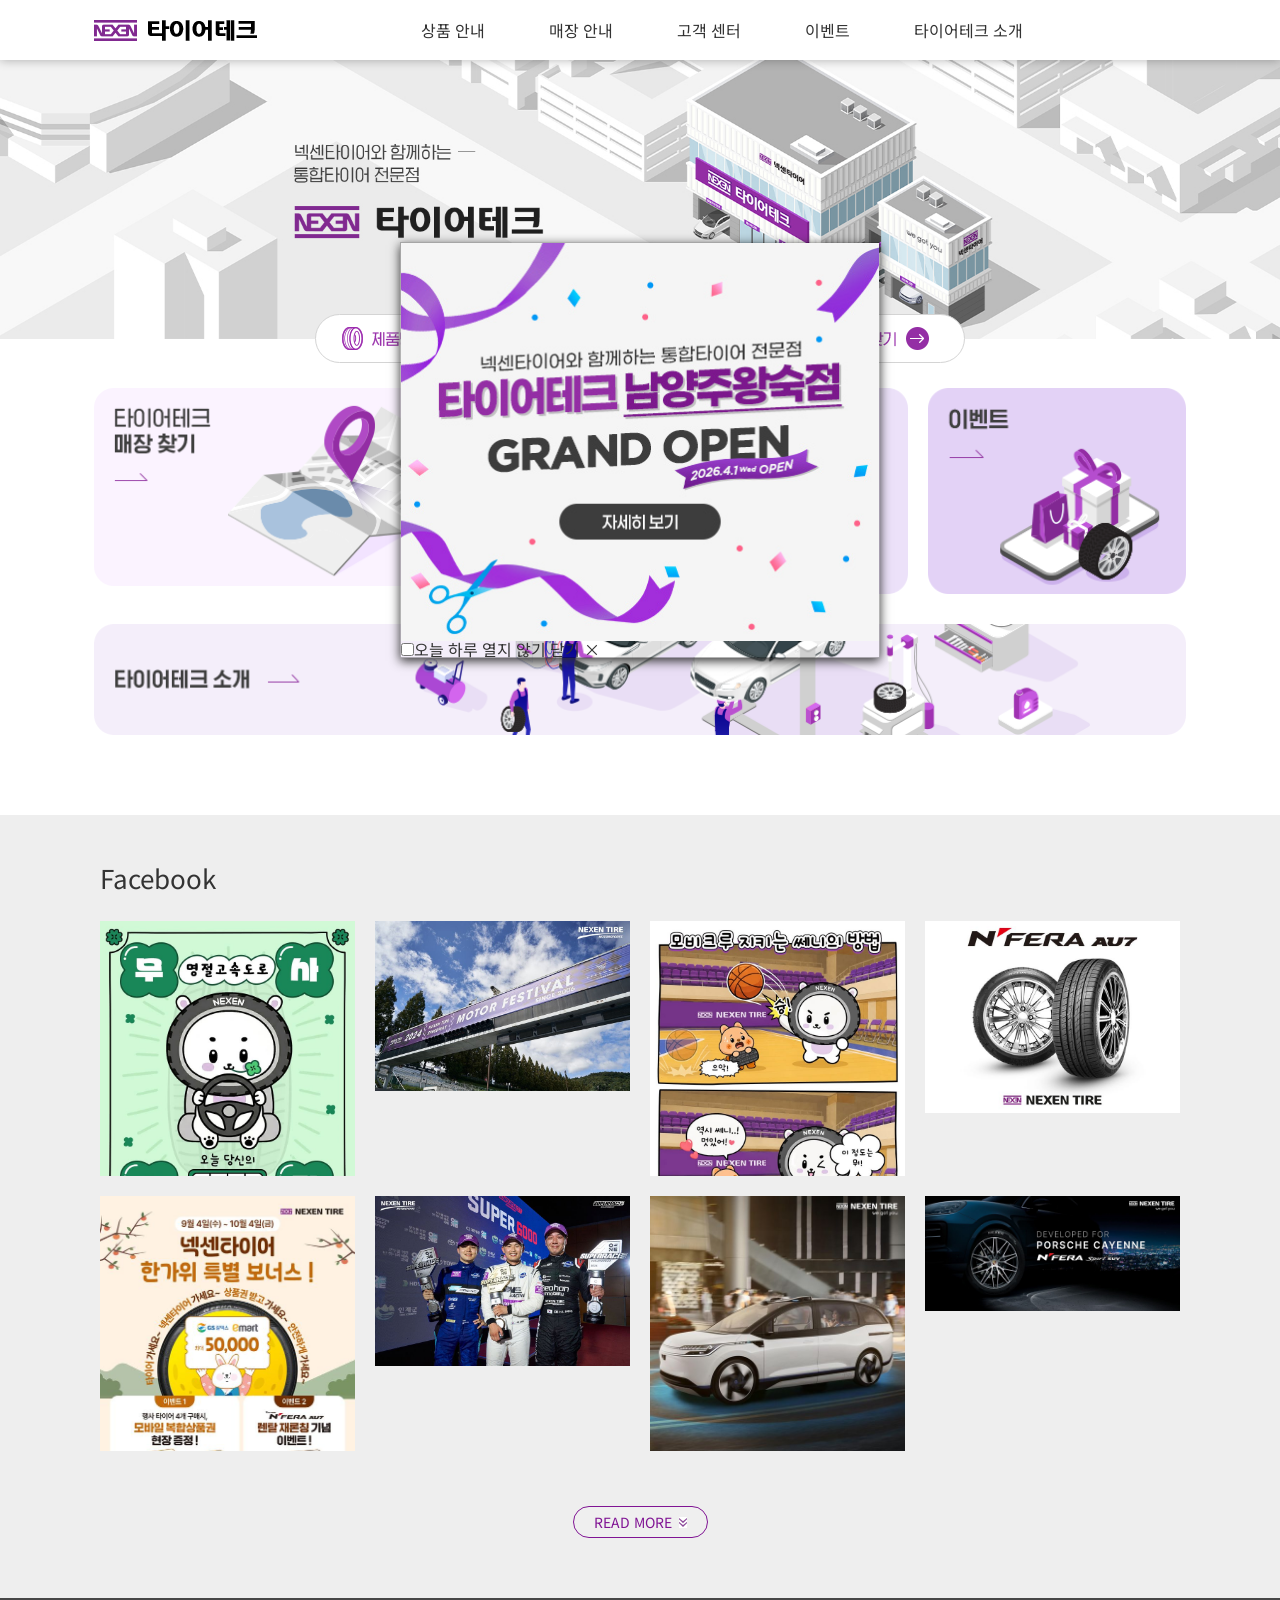
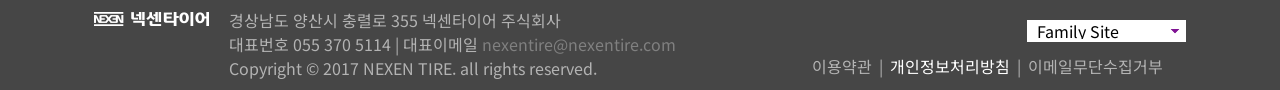
<file: index.html>
<!DOCTYPE html>
<html lang="ko">
<head>
  <meta charset="UTF-8">
  <meta name="viewport" content="width=device-width, initial-scale=1.0">
  <title>Tire-tech</title>
  <link rel="shortcut icon" href="img/favicon.ico" type="image/x-icon">
  <!-- shortcut, type="image/x-icon" 생략가능 -->
  <link rel="stylesheet" href="css/style.css">
  <script src="script/js.js" defer></script>
  <script src="script/idx.js" defer></script>
</head>
<body>
  <div id="header_container">
    <header>
      <h1><a href="index.html">타이어테크</a></h1>
      <button class="trigger">
        <span class="bar"></span>
        <span class="bar"></span>
        <span class="bar"></span>
      </button>
      <nav class="gnb">
        <ul class="navList">
          <li>
            <a href="#" class="mainBtn">
              <span>상품 안내</span>
              <div class="icon"></div>
            </a>
            <ul class="sub">
              <li><a href="product1.html">내 차에 맞는 <br>타이어 찾기</a></li>
              <li><a href="product2.html">승용차용</a></li>
              <li><a href="product3.html">SUV용</a></li>
              <li><a href="product4.html">전기차용</a></li>
              <li><a href="product5.html">VAN & 소형트럭용</a></li>
              <li><a href="product6.html">겨울용</a></li>
              <li><a href="product7.html">보증제 안내</a></li>
            </ul>
          </li>
          <li>
            <a href="#" class="mainBtn">
              <span>매장 안내</span>
              <div class="icon"></div>
            </a>
            <ul class="sub">
              <li><a href="shop.html">매장 찾기</a></li>
              <li><a href="shop.html">신규 매장 안내</a></li>
              <li><a href="shop.htmcenter.html">우수 매장 안내</a></li>
            </ul>
          </li>
          <li>
            <a href="#" class="mainBtn">
              <span>고객 센터</span>
              <div class="icon"></div>
            </a>
            <ul class="sub">
              <li><a href="center.html">공지</a></li>
              <li><a href="center.html">고객 문의</a></li>
              <li><a href="center.html">타이어 상식</a></li>
              <li><a href="center.html">타이어 <br>자가 진단</a></li>
            </ul>
          </li>
          <li>
            <a href="#" class="mainBtn">
              <span>이벤트</span>
              <div class="icon"></div>
            </a>
            <ul class="sub">
              <li><a href="event.html">이벤트</a></li>
            </ul>
          </li>
          <li>
            <a href="#" class="mainBtn">
              <span>타이어테크 소개</span>
              <div class="icon"></div>
            </a>
            <ul class="sub">
              <li><a href="about.html">이벤트</a></li>
              <li><a href="about.html">가맹점 <br>개설 안내</a></li>
              <li><a href="about.html">광고/홍보</a></li>
            </ul>
          </li>
        </ul>
      </nav>
    </header>
    <div class="sub_shadow"></div>
  </div>

  <div id="visual">
    <img src="img/keyvisual2.jpg" alt="desktop용 이미지" class="desktop">
    <img src="img/m_keyvisual.jpg" alt="mobile용 이미지" class="mobile">
  </div>

  <main id="main_container">
    <section class="search_wrap">
      <article class="search">
        <ul>
          <li>
            <a href="#">
              <img src="img/find_01.png" alt="d제품명으로찾기" class="desktop">
              <img src="img/m_find_01.png" alt="m제품명으로찾기" class="mobile">
            </a>
          </li>
          <li>
            <a href="#">
              <img src="img/find_02.png" alt="d차종으로찾기" class="desktop">
              <img src="img/m_find_02.png" alt="m차종으로찾기" class="mobile">
            </a>
          </li>
          <li>
            <a href="#">
              <img src="img/find_03.png" alt="d사이즈로찾기" class="desktop">
              <img src="img/m_find_03.png" alt="m사이즈로찾기" class="mobile">
            </a>
          </li>
        </ul>
      </article>
    </section>
    <section class="service_wrap">
      <div class="service">
        <article class="service_item1">
          <a href="#">
            <img src="img/block3_01.png" alt="d매장찾기" class="desktop">
            <img src="img/m_block3_01.png" alt="m매장찾기" class="mobile">
          </a>
        </article>
        <article class="service_item2">
          <a href="#">
            <img src="img/block3_02.png" alt="d고객문의" class="desktop">
            <img src="img/m_block3_02.png" alt="m고객문의" class="mobile">
          </a>
        </article>        
        <article class="service_item3">
          <a href="#">
            <img src="img/block3_03.png" alt="d이벤트" class="desktop">
            <img src="img/m_block3_03.png" alt="m이벤트" class="mobile">
          </a>
        </article>
        <article class="service_item4">
          <a href="#">
            <img src="img/block3_04.png" alt="d소개" class="desktop">
            <img src="img/m_block3_04.png" alt="m소개" class="mobile">
          </a>
        </article>
      </div>
    </section>
  </main>

  <div id="sns_container">
    <div class="sns">
      <h3>Facebook</h3>
      <ul class="item_wrap">
        <li class="item">
          <a href="http://www.naver.com">
            <figure><img src="img/sns/sns01.jpg" alt=""></figure>
          </a>
        </li>
        <li class="item">
          <a href="#">
            <figure><img src="img/sns/sns02.jpg" alt=""></figure>
          </a>
        </li>
        <li class="item">
          <a href="#">
            <figure><img src="img/sns/sns03.jpg" alt=""></figure>
          </a>
        </li>
        <li class="item">
          <a href="#">
            <figure><img src="img/sns/sns04.jpg" alt=""></figure>
          </a>
        </li>
        <li class="item">
          <a href="#">
            <figure><img src="img/sns/sns05.jpg" alt=""></figure>
          </a>
        </li>
        <li class="item">
          <a href="#">
            <figure><img src="img/sns/sns06.jpg" alt=""></figure>
          </a>
        </li>
        <li class="item">
          <a href="#">
            <figure><img src="img/sns/sns07.jpg" alt=""></figure>
          </a>
        </li>
        <li class="item">
          <a href="#">
            <figure><img src="img/sns/sns08.jpg" alt=""></figure>
          </a>
        </li>
      </ul>
      <div class="more">
        <button class="moreBtn">
          <span>READ MORE</span>
        </button>
      </div>
      <ul class="item_wrap itemWrap2">
        <li class="item">
          <a href="#">
            <figure><img src="img/sns/sns09.jpg" alt=""></figure>
          </a>
        </li>
        <li class="item">
          <a href="#">
            <figure><img src="img/sns/sns10.jpg" alt=""></figure>
          </a>
        </li>
        <li class="item">
          <a href="#">
            <figure><img src="img/sns/sns11.jpg" alt=""></figure>
          </a>
        </li>
        <li class="item">
          <a href="#">
            <figure><img src="img/sns/sns12.jpg" alt=""></figure>
          </a>
        </li>
        <li class="item">
          <a href="#">
            <figure><img src="img/sns/sns13.jpg" alt=""></figure>
          </a>
        </li>
        <li class="item">
          <a href="#">
            <figure><img src="img/sns/sns14.jpg" alt=""></figure>
          </a>
        </li>
        <li class="item">
          <a href="#">
            <figure><img src="img/sns/sns15.jpg" alt=""></figure>
          </a>
        </li>
        <li class="item">
          <a href="#">
            <figure><img src="img/sns/sns16.jpg" alt=""></figure>
          </a>
        </li>
      </ul>
    </div>
  </div>

  <div id="footer_container">
    <footer>
      <div class="logo">
        <img src="img/footer_logo.png" alt="타이어테크-푸터">
      </div>
      <div class="info">
        경상남도 양산시 충렬로 355 넥센타이어 주식회사<br>
        대표번호 055 370 5114 | 대표이메일 <a href="mailto:nexentire@nexentire.com">nexentire@nexentire.com</a><br>
        Copyright &copy; 2017 NEXEN TIRE. all rights reserved.<br>
      </div>
      
      <div class="familSite_wrap">
        <select id="fam" onchange=" if(this.value != '')window.open( this.value ); ">
					<option value="">Family Site</option>
					<option value="http://www.nexentire.com/">넥센타이어</option>
					<option value="http://www.tirerental.co.kr">넥스트레벨</option>
					<option value="http://www.nexencorp.co.kr/">㈜넥센</option>
					<option value="http://www.knn.co.kr/">KNN</option>
					<option value="http://www.facebook.com/nexentire.korea">넥센타이어 페이스북</option>
					<option value="http://www.youtube.com/user/nexentireglobal">넥센타이어 유튜브</option>
				</select>
      </div>
      <div class="link_wrap">
        <a href="#">이용약관</a> | 
        <a href="#">개인정보처리방침</a> | 
        <a href="#">이메일무단수집거부</a>
      </div>
    </footer>
  </div>

  <div id="popup">
    <div class="popup_content">
      <figure>
        <img src="img/banner1.jpg" alt="">
      </figure>
      <div class="popup_footer">
        <label>
          <input type="checkbox">오늘 하루 열지 않기
        </label>
        <a href="#" class="popup_close">닫기 ×</a>
      </div>
    </div>
  </div>
</body>
</html>
</file>
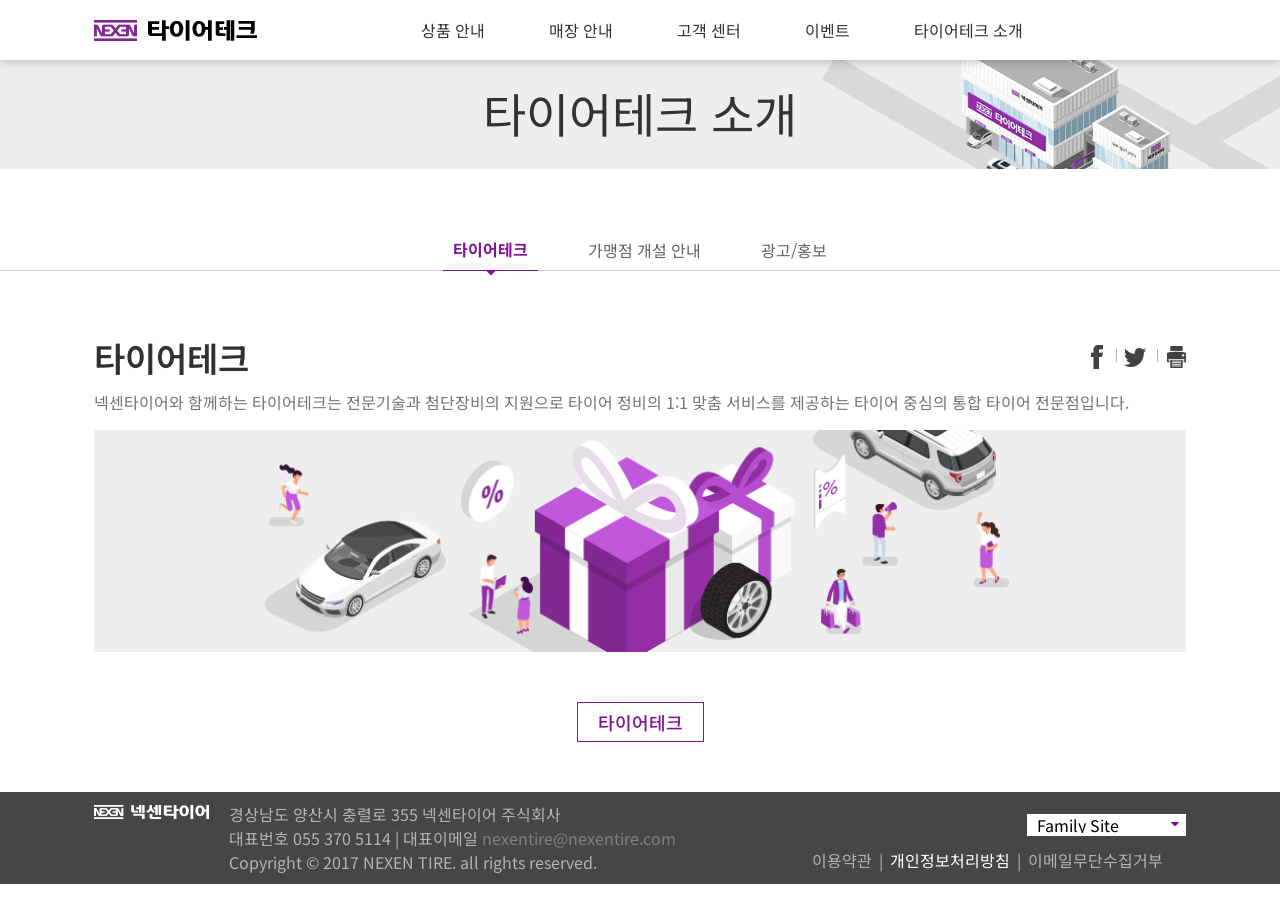
<file: about.html>
<!DOCTYPE html>
<html lang="ko">
<head>
  <meta charset="UTF-8">
  <meta name="viewport" content="width=device-width, initial-scale=1.0">
  <title>타이어테크 소개:: Tire-tech</title>
  <link rel="stylesheet" href="css/style.css">
  <script src="script/js.js" defer></script>
</head>
<body>
  <div id="header_container">
    <header>
      <h1><a href="index.html">타이어테크</a></h1>
      <button class="trigger">
        <span class="bar"></span>
        <span class="bar"></span>
        <span class="bar"></span>
      </button>
      <nav class="gnb">
        <ul class="navList">
          <li>
            <a href="#" class="mainBtn">
              <span>상품 안내</span>
              <div class="icon"></div>
            </a>
            <ul class="sub">
              <li><a href="product1.html">내 차에 맞는 <br>타이어 찾기</a></li>
              <li><a href="product2.html">승용차용</a></li>
              <li><a href="product3.html">SUV용</a></li>
              <li><a href="product4.html">전기차용</a></li>
              <li><a href="product5.html">VAN & 소형트럭용</a></li>
              <li><a href="product6.html">겨울용</a></li>
              <li><a href="product7.html">보증제 안내</a></li>
            </ul>
          </li>
          <li>
            <a href="#" class="mainBtn">
              <span>매장 안내</span>
              <div class="icon"></div>
            </a>
            <ul class="sub">
              <li ><a href="center.html">공지</a></li>
              <li class="active"><a href="center.htm">고객문의</a></li>
              <li><a href="center.htm">타이어 공식</a></li>
              <li><a href="center.htm">타이어 자기 진단</a></li>
            </ul>
          </li>
          <li>
            <a href="#" class="mainBtn">
              <span>고객 센터</span>
              <div class="icon"></div>
            </a>
            <ul class="sub">
              <li><a href="center.html">공지</a></li>
              <li><a href="center.html">고객 문의</a></li>
              <li><a href="center.html">타이어 상식</a></li>
              <li><a href="center.html">타이어 <br>자가 진단</a></li>
            </ul>
          </li>
          <li>
            <a href="#" class="mainBtn">
              <span>이벤트</span>
              <div class="icon"></div>
            </a>
            <ul class="sub">
              <li><a href="event.html">이벤트</a></li>
            </ul>
          </li>
          <li>
            <a href="#" class="mainBtn">
              <span>타이어테크 소개</span>
              <div class="icon"></div>
            </a>
            <ul class="sub">
              <li><a href="about.html">이벤트</a></li>
              <li><a href="about.html">가맹점 <br>개설 안내</a></li>
              <li><a href="about.html">광고/홍보</a></li>
            </ul>
          </li>
        </ul>
      </nav>
    </header>
    <div class="sub_shadow"></div>
  </div>

<div id="sub_container">
  <div class="sub_visual"> 
    <div class="title">
      <h1>타이어테크 소개</h1>
    </div>
    <figure>  
      <img src="img/sub/tiretech_keyvisual.png" alt="">
    </figure>
  </div>
  <!-- sub_visual end -->
</div>
  <div class="sub_nav">
    <div class="container">
      <table>
        <tr>
          <td class="active"><a href="about.html">타이어테크</a></td>
          <td><a href="about.html">가맹점 개설 안내</a></td>
          <td><a href="about.html">광고/홍보</a></td>
      </table>
    </div>
  </div> 
<!-- sub_nav end -->
<div class="content_wrap">
  <div class="container">
    <div class="sub_content">
      <div class="con_title">
        <div class="title_txt"> 
          <h3>타이어테크</h3>
          <span>넥센타이어와 함께하는 타이어테크는 전문기술과 첨단장비의 지원으로 타이어 정비의 1:1 맞춤 서비스를 제공하는 타이어 중심의 통합 타이어 전문점입니다.</span>
        </div>
        <div class="sns_btns">
          <a href="#"><img src="img/sub/btn_sns1.gif" alt="페북"></a>
          <a href="#"><img src="img/sub/btn_sns2.gif" alt="트위터"></a>
          <a href="#"><img src="img/sub/btn_print.gif" alt="프린트"></a>
        </div>
      </div><!-- con_title end -->
      <div class="sub_main">
        <!-- contents 내용 -->
        <figure class="title_img">
          <img src="img/sub/event_title.png" alt="">
        </figure>
          <div class="fing_btn_wrap">
            <button class="btn">타이어테크</button>
          </div>
      </div><!-- sub_main end -->
    </div>
  </div>
</div><!-- .content_wrap -->



  <div id="footer_container">
    <footer>
      <div class="logo">
        <img src="img/footer_logo.png" alt="타이어테크-푸터">
      </div>
      <div class="info">
        경상남도 양산시 충렬로 355 넥센타이어 주식회사<br>
        대표번호 055 370 5114 | 대표이메일 <a href="mailto:nexentire@nexentire.com">nexentire@nexentire.com</a><br>
        Copyright &copy; 2017 NEXEN TIRE. all rights reserved.<br>
      </div>
      
      <div class="familSite_wrap">
        <select id="fam" onchange=" if(this.value != '')window.open( this.value ); ">
					<option value="">Family Site</option>
					<option value="http://www.nexentire.com/">넥센타이어</option>
					<option value="http://www.tirerental.co.kr">넥스트레벨</option>
					<option value="http://www.nexencorp.co.kr/">㈜넥센</option>
					<option value="http://www.knn.co.kr/">KNN</option>
					<option value="http://www.facebook.com/nexentire.korea">넥센타이어 페이스북</option>
					<option value="http://www.youtube.com/user/nexentireglobal">넥센타이어 유튜브</option>
				</select>
      </div>
      <div class="link_wrap">
        <a href="#">이용약관</a> | 
        <a href="#">개인정보처리방침</a> | 
        <a href="#">이메일무단수집거부</a>
      </div>
    </footer>
  </div>
</body>
</html>
</file>
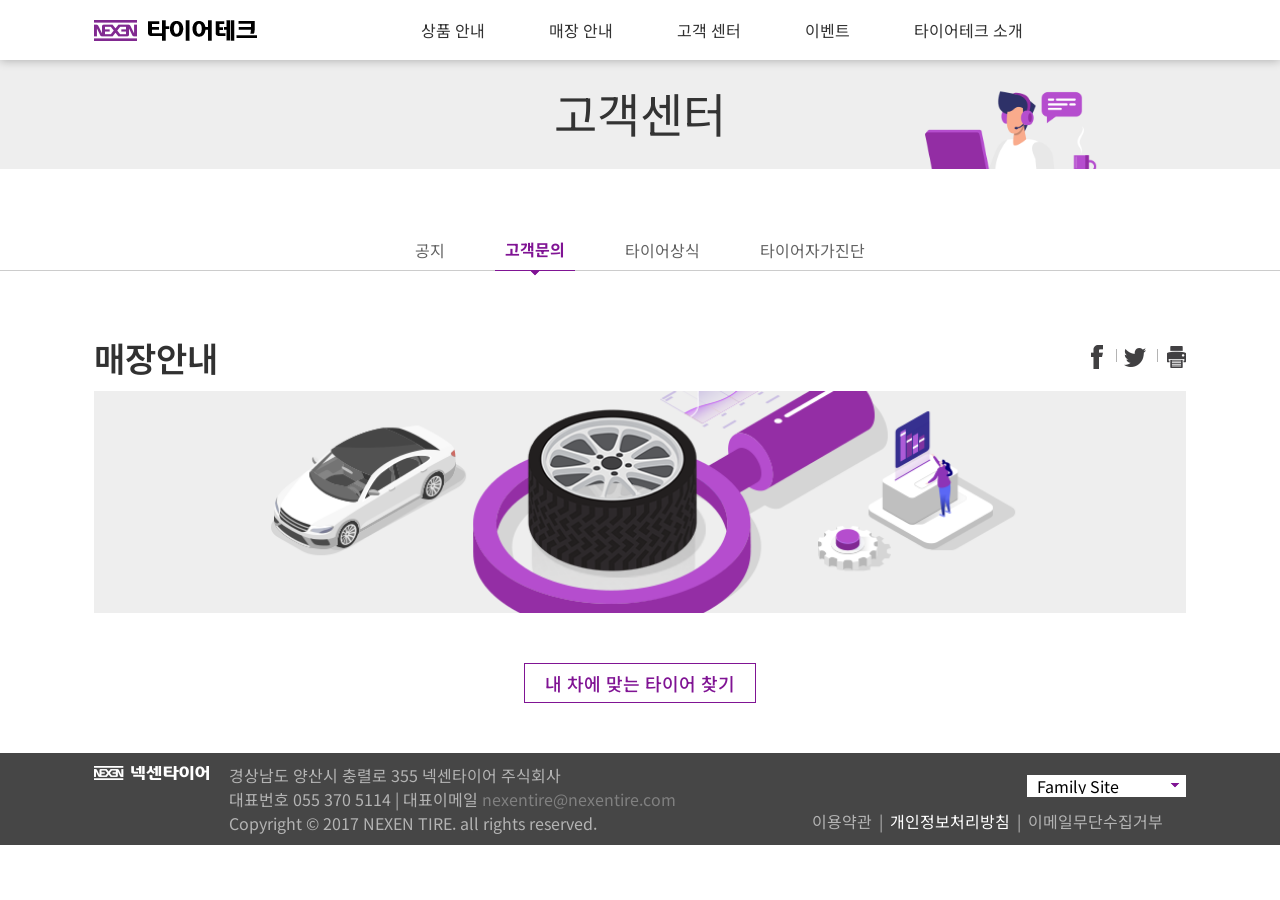
<file: center.html>
<!DOCTYPE html>
<html lang="ko">
<head>
  <meta charset="UTF-8">
  <meta name="viewport" content="width=device-width, initial-scale=1.0">
  <title>고객센터:: Tire-tech</title>
  <link rel="stylesheet" href="css/style.css">
  <script src="script/js.js" defer></script>
</head>
<body>
  <div id="header_container">
    <header>
      <h1><a href="index.html">타이어테크</a></h1>
      <button class="trigger">
        <span class="bar"></span>
        <span class="bar"></span>
        <span class="bar"></span>
      </button>
      <nav class="gnb">
        <ul class="navList">
          <li>
            <a href="#" class="mainBtn">
              <span>상품 안내</span>
              <div class="icon"></div>
            </a>
            <ul class="sub">
              <li><a href="product1.html">내 차에 맞는 <br>타이어 찾기</a></li>
              <li><a href="product2.html">승용차용</a></li>
              <li><a href="product3.html">SUV용</a></li>
              <li><a href="product4.html">전기차용</a></li>
              <li><a href="product5.html">VAN & 소형트럭용</a></li>
              <li><a href="product6.html">겨울용</a></li>
              <li><a href="product7.html">보증제 안내</a></li>
            </ul>
          </li>
          <li>
            <a href="#" class="mainBtn">
              <span>매장 안내</span>
              <div class="icon"></div>
            </a>
            <ul class="sub">
              <li ><a href="center.html">공지</a></li>
              <li class="active"><a href="center.htm">고객문의</a></li>
              <li><a href="center.htm">타이어 공식</a></li>
              <li><a href="center.htm">타이어 자기 진단</a></li>
            </ul>
          </li>
          <li>
            <a href="#" class="mainBtn">
              <span>고객 센터</span>
              <div class="icon"></div>
            </a>
            <ul class="sub">
              <li><a href="center.html">공지</a></li>
              <li><a href="center.html">고객 문의</a></li>
              <li><a href="center.html">타이어 상식</a></li>
              <li><a href="center.html">타이어 <br>자가 진단</a></li>
            </ul>
          </li>
          <li>
            <a href="#" class="mainBtn">
              <span>이벤트</span>
              <div class="icon"></div>
            </a>
            <ul class="sub">
              <li><a href="event.html">이벤트</a></li>
            </ul>
          </li>
          <li>
            <a href="#" class="mainBtn">
              <span>타이어테크 소개</span>
              <div class="icon"></div>
            </a>
            <ul class="sub">
              <li><a href="about.html">이벤트</a></li>
              <li><a href="about.html">가맹점 <br>개설 안내</a></li>
              <li><a href="about.html">광고/홍보</a></li>
            </ul>
          </li>
        </ul>
      </nav>
    </header>
    <div class="sub_shadow"></div>
  </div>

<div id="sub_container">
  <div class="sub_visual"> 
    <div class="title">
      <h1>고객센터</h1>
    </div>
    <figure>  
      <img src="img/sub/customer_keyvisual.png" alt="">
    </figure>
  </div>
  <!-- sub_visual end -->
</div>
  <div class="sub_nav">
    <div class="container">
      <table>
        <tr>
          <td ><a href="center.html">공지</a></td>
          <td class="active"><a href="center.html">고객문의</a></td>
          <td><a href="center.html">타이어상식</a></td>
          <td><a href="center.html">타이어자가진단</a></td>
        </tr>
      </table>
    </div>
  </div> 
<!-- sub_nav end -->
<div class="content_wrap">
  <div class="container">
    <div class="sub_content">
      <div class="con_title">
        <div class="title_txt"> 
          <h3>매장안내</h3>
          <span></span>
        </div>
        <div class="sns_btns">
          <a href="#"><img src="img/sub/btn_sns1.gif" alt="페북"></a>
          <a href="#"><img src="img/sub/btn_sns2.gif" alt="트위터"></a>
          <a href="#"><img src="img/sub/btn_print.gif" alt="프린트"></a>
        </div>
      </div><!-- con_title end -->
      <div class="sub_main">
        <!-- contents 내용 -->
        <figure class="title_img">
          <img src="img/sub/find_tire_title.png" alt="">
        </figure>
          <div class="fing_btn_wrap">
            <button class="btn">내 차에 맞는 타이어 찾기</button>
          </div>
      </div><!-- sub_main end -->
    </div>
  </div>
</div><!-- .content_wrap -->



  <div id="footer_container">
    <footer>
      <div class="logo">
        <img src="img/footer_logo.png" alt="타이어테크-푸터">
      </div>
      <div class="info">
        경상남도 양산시 충렬로 355 넥센타이어 주식회사<br>
        대표번호 055 370 5114 | 대표이메일 <a href="mailto:nexentire@nexentire.com">nexentire@nexentire.com</a><br>
        Copyright &copy; 2017 NEXEN TIRE. all rights reserved.<br>
      </div>
      
      <div class="familSite_wrap">
        <select id="fam" onchange=" if(this.value != '')window.open( this.value ); ">
					<option value="">Family Site</option>
					<option value="http://www.nexentire.com/">넥센타이어</option>
					<option value="http://www.tirerental.co.kr">넥스트레벨</option>
					<option value="http://www.nexencorp.co.kr/">㈜넥센</option>
					<option value="http://www.knn.co.kr/">KNN</option>
					<option value="http://www.facebook.com/nexentire.korea">넥센타이어 페이스북</option>
					<option value="http://www.youtube.com/user/nexentireglobal">넥센타이어 유튜브</option>
				</select>
      </div>
      <div class="link_wrap">
        <a href="#">이용약관</a> | 
        <a href="#">개인정보처리방침</a> | 
        <a href="#">이메일무단수집거부</a>
      </div>
    </footer>
  </div>
</body>
</html>
</file>
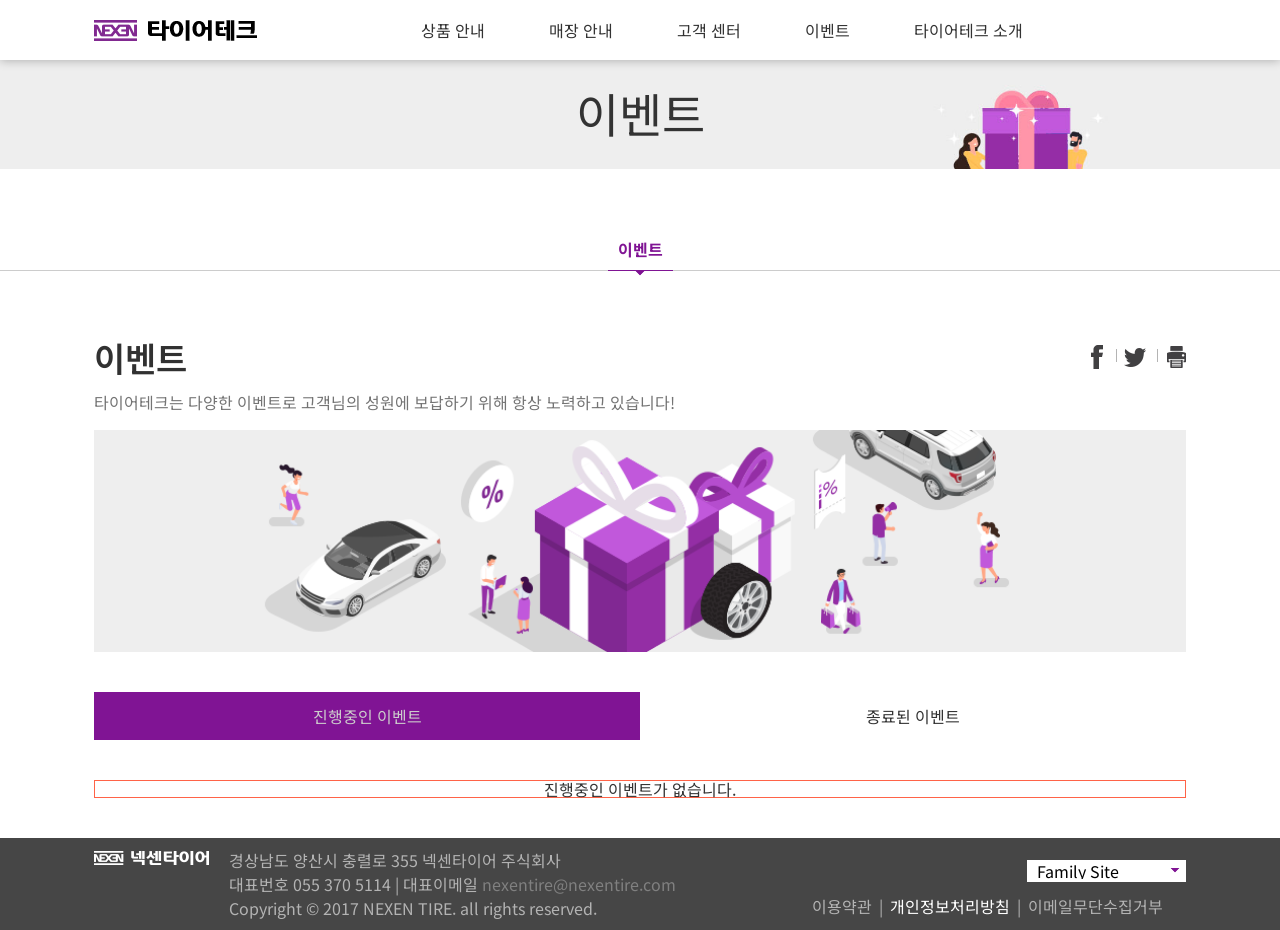
<file: event.html>
<!DOCTYPE html>
<html lang="ko">
<head>
  <meta charset="UTF-8">
  <meta name="viewport" content="width=device-width, initial-scale=1.0">
  <title>이벤트:: Tire-tech</title>
  <link rel="stylesheet" href="css/style.css">
  <script src="script/js.js" defer></script>
</head>
<body>
  <div id="header_container">
    <header>
      <h1><a href="index.html">타이어테크</a></h1>
      <button class="trigger">
        <span class="bar"></span>
        <span class="bar"></span>
        <span class="bar"></span>
      </button>
      <nav class="gnb">
        <ul class="navList">
          <li>
            <a href="#" class="mainBtn">
              <span>상품 안내</span>
              <div class="icon"></div>
            </a>
            <ul class="sub">
              <li><a href="product1.html">내 차에 맞는 <br>타이어 찾기</a></li>
              <li><a href="product2.html">승용차용</a></li>
              <li><a href="product3.html">SUV용</a></li>
              <li><a href="product4.html">전기차용</a></li>
              <li><a href="product5.html">VAN & 소형트럭용</a></li>
              <li><a href="product6.html">겨울용</a></li>
              <li><a href="product7.html">보증제 안내</a></li>
            </ul>
          </li>
          <li>
            <a href="#" class="mainBtn">
              <span>매장 안내</span>
              <div class="icon"></div>
            </a>
            <ul class="sub">
              <li ><a href="center.html">공지</a></li>
              <li class="active"><a href="center.htm">고객문의</a></li>
              <li><a href="center.htm">타이어 공식</a></li>
              <li><a href="center.htm">타이어 자기 진단</a></li>
            </ul>
          </li>
          <li>
            <a href="#" class="mainBtn">
              <span>고객 센터</span>
              <div class="icon"></div>
            </a>
            <ul class="sub">
              <li><a href="center.html">공지</a></li>
              <li><a href="center.html">고객 문의</a></li>
              <li><a href="center.html">타이어 상식</a></li>
              <li><a href="center.html">타이어 <br>자가 진단</a></li>
            </ul>
          </li>
          <li>
            <a href="#" class="mainBtn">
              <span>이벤트</span>
              <div class="icon"></div>
            </a>
            <ul class="sub">
              <li><a href="event.html">이벤트</a></li>
            </ul>
          </li>
          <li>
            <a href="#" class="mainBtn">
              <span>타이어테크 소개</span>
              <div class="icon"></div>
            </a>
            <ul class="sub">
              <li><a href="about.html">이벤트</a></li>
              <li><a href="about.html">가맹점 <br>개설 안내</a></li>
              <li><a href="about.html">광고/홍보</a></li>
            </ul>
          </li>
        </ul>
      </nav>
    </header>
    <div class="sub_shadow"></div>
  </div>

<div id="sub_container">
  <div class="sub_visual"> 
    <div class="title">
      <h1>이벤트</h1>
    </div>
    <figure>  
      <img src="img/sub/event_keyvisual.jpg" alt="">
    </figure>
  </div>
  <!-- sub_visual end -->
</div>
  <div class="sub_nav">
    <div class="container">
      <table>
        <tr>
          <td class="active"><a href="event.html">이벤트</a></td>
      </table>
    </div>
  </div> 
<!-- sub_nav end -->
<div class="content_wrap">
  <div class="container">
    <div class="sub_content">
      <div class="con_title">
        <div class="title_txt"> 
          <h3>이벤트</h3>
          <span>타이어테크는 다양한 이벤트로 고객님의 성원에 보답하기 위해 항상 노력하고 있습니다!</span>
        </div>
        <div class="sns_btns">
          <a href="#"><img src="img/sub/btn_sns1.gif" alt="페북"></a>
          <a href="#"><img src="img/sub/btn_sns2.gif" alt="트위터"></a>
          <a href="#"><img src="img/sub/btn_print.gif" alt="프린트"></a>
        </div>
      </div><!-- con_title end -->
      <div class="sub_main">
        <!-- contents 내용 -->
        <figure class="title_img">
          <img src="img/sub/event_title.png" alt="">
        </figure>
          <div class="event_btn_wrap">
            <ul class="tab_btn">
              <li class="active"><a href="#">진행중인 이벤트</a></li>
              <li><a href="#">종료된 이벤트</a></li>
            </ul>
            <article class="tab_content">
              <div><p>진행중인 이벤트가 없습니다.</p></div>
              <div>
                <p><img src="img/sub/event_popup_img.png" alt=""></p>
              </div>
            </article>
          </div>
      </div><!-- sub_main end -->
    </div>
  </div>
</div><!-- .content_wrap -->



  <div id="footer_container">
    <footer>
      <div class="logo">
        <img src="img/footer_logo.png" alt="타이어테크-푸터">
      </div>
      <div class="info">
        경상남도 양산시 충렬로 355 넥센타이어 주식회사<br>
        대표번호 055 370 5114 | 대표이메일 <a href="mailto:nexentire@nexentire.com">nexentire@nexentire.com</a><br>
        Copyright &copy; 2017 NEXEN TIRE. all rights reserved.<br>
      </div>
      
      <div class="familSite_wrap">
        <select id="fam" onchange=" if(this.value != '')window.open( this.value ); ">
					<option value="">Family Site</option>
					<option value="http://www.nexentire.com/">넥센타이어</option>
					<option value="http://www.tirerental.co.kr">넥스트레벨</option>
					<option value="http://www.nexencorp.co.kr/">㈜넥센</option>
					<option value="http://www.knn.co.kr/">KNN</option>
					<option value="http://www.facebook.com/nexentire.korea">넥센타이어 페이스북</option>
					<option value="http://www.youtube.com/user/nexentireglobal">넥센타이어 유튜브</option>
				</select>
      </div>
      <div class="link_wrap">
        <a href="#">이용약관</a> | 
        <a href="#">개인정보처리방침</a> | 
        <a href="#">이메일무단수집거부</a>
      </div>
    </footer>
  </div>
  <script>
    // event 페이지tab
const eventbtns = document.querySelectorAll('.tab_btn li')
const tabContents = document.querySelectorAll('.tab_content > div')

eventbtns.forEach((btn,idx)=> {
  btn.addEventListener('click',()=>{
    eventbtns.forEach(li => li.classList.remove('active')) // 한개 li일때는 괄호와 중괄호가 생략
    tabContents.forEach(con => con.classList.remove('active')) 

    btn.classList.add('active')
    tabContents[idx].classList.add('active')
  })
})
eventbtns[0].classList.add('active')
tabContents[0].classList.add('active')
  </script>
</body>
</html>
</file>
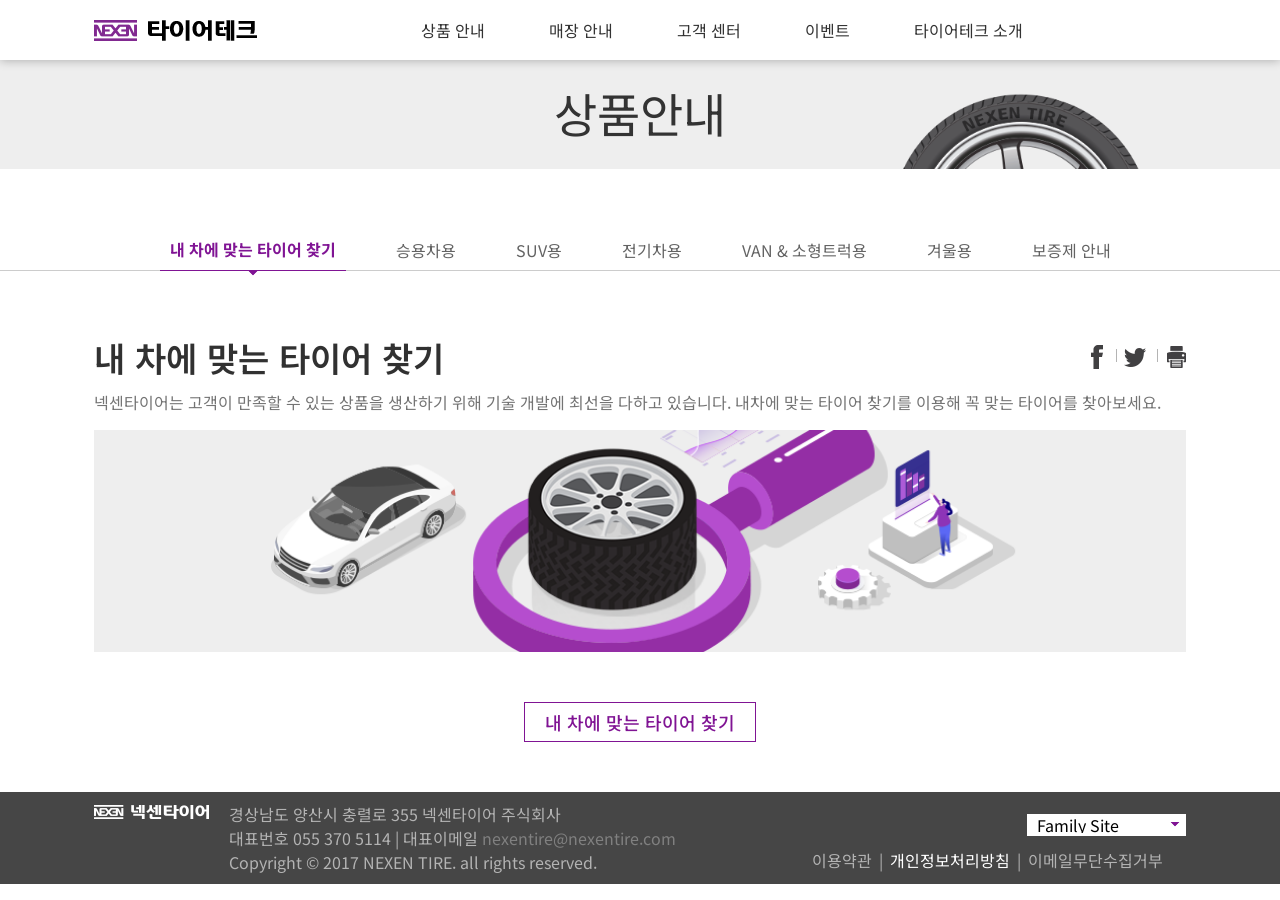
<file: product1.html>
<!DOCTYPE html>
<html lang="ko">
<head>
  <meta charset="UTF-8">
  <meta name="viewport" content="width=device-width, initial-scale=1.0">
  <title>상품안내:: Tire-tech</title>
  <link rel="stylesheet" href="css/style.css">
  <script src="script/js.js" defer></script>
</head>
<body>
  <div id="header_container">
    <header>
      <h1><a href="index.html">타이어테크</a></h1>
      <button class="trigger">
        <span class="bar"></span>
        <span class="bar"></span>
        <span class="bar"></span>
      </button>
      <nav class="gnb">
        <ul class="navList">
          <li>
            <a href="#" class="mainBtn">
              <span>상품 안내</span>
              <div class="icon"></div>
            </a>
            <ul class="sub">
              <li><a href="product1.html">내 차에 맞는 <br>타이어 찾기</a></li>
              <li><a href="product2.html">승용차용</a></li>
              <li><a href="product3.html">SUV용</a></li>
              <li><a href="product4.html">전기차용</a></li>
              <li><a href="product5.html">VAN & 소형트럭용</a></li>
              <li><a href="product6.html">겨울용</a></li>
              <li><a href="product7.html">보증제 안내</a></li>
            </ul>
          </li>
          <li>
            <a href="#" class="mainBtn">
              <span>매장 안내</span>
              <div class="icon"></div>
            </a>
            <ul class="sub">
              <li><a href="shop.html">매장 찾기</a></li>
              <li><a href="shop.html">신규 매장 안내</a></li>
              <li><a href="shop.html">우수 매장 안내</a></li>
            </ul>
          </li>
          <li>
            <a href="#" class="mainBtn">
              <span>고객 센터</span>
              <div class="icon"></div>
            </a>
            <ul class="sub">
              <li><a href="center.html">공지</a></li>
              <li><a href="center.html">고객 문의</a></li>
              <li><a href="center.html">타이어 상식</a></li>
              <li><a href="center.html">타이어 <br>자가 진단</a></li>
            </ul>
          </li>
          <li>
            <a href="#" class="mainBtn">
              <span>이벤트</span>
              <div class="icon"></div>
            </a>
            <ul class="sub">
              <li><a href="event.html">이벤트</a></li>
            </ul>
          </li>
          <li>
            <a href="#" class="mainBtn">
              <span>타이어테크 소개</span>
              <div class="icon"></div>
            </a>
            <ul class="sub">
              <li><a href="about.html">이벤트</a></li>
              <li><a href="about.html">가맹점 <br>개설 안내</a></li>
              <li><a href="about.html">광고/홍보</a></li>
            </ul>
          </li>
        </ul>
      </nav>
    </header>
    <div class="sub_shadow"></div>
  </div>

<div id="sub_container">
  <div class="sub_visual"> 
    <div class="title">
      <h1>상품안내</h1>
    </div>
    <figure>
      <img src="img/sub/product_keyvisual.png" alt="">
    </figure>
  </div>
  <!-- sub_visual end -->
</div>
  <div class="sub_nav">
    <div class="container">
      <table>
        <tr>
          <td class="active"><a href="product1.html">내 차에 맞는 타이어 찾기</a></td>
          <td><a href="product2.html">승용차용</a></td>
          <td><a href="product3.html">SUV용</a></td>
          <td><a href="product4.html">전기차용</a></td>
          <td><a href="product5.html">VAN & 소형트럭용</a></td>
          <td><a href="product6.html">겨울용</a></td>
          <td><a href="product7.html">보증제 안내</a></td>
        </tr>
      </table>
    </div>
  </div> 
<!-- sub_nav end -->
<div class="content_wrap">
  <div class="container">
    <div class="sub_content">
      <div class="con_title">
        <div class="title_txt"> 
          <h3> 내 차에 맞는 타이어 찾기 </h3>
          <span>넥센타이어는 고객이 만족할 수 있는 상품을 생산하기 위해 
            기술 개발에 최선을 다하고 있습니다.
            내차에 맞는 타이어 찾기를 이용해 꼭 맞는 타이어를 찾아보세요.</span>
        </div>
        <div class="sns_btns">
          <a href="#"><img src="img/sub/btn_sns1.gif" alt="페북"></a>
          <a href="#"><img src="img/sub/btn_sns2.gif" alt="트위터"></a>
          <a href="#"><img src="img/sub/btn_print.gif" alt="프린트"></a>
        </div>
      </div><!-- con_title end -->
      <div class="sub_main">
        <!-- contents 내용 -->
        <figure class="title_img">
          <img src="img/sub/find_tire_title.png" alt="">
        </figure>
          <div class="fing_btn_wrap">
            <button class="btn">내 차에 맞는 타이어 찾기</button>
          </div>
      </div><!-- sub_main end -->
    </div>
  </div>
</div><!-- .content_wrap -->



  <div id="footer_container">
    <footer>
      <div class="logo">
        <img src="img/footer_logo.png" alt="타이어테크-푸터">
      </div>
      <div class="info">
        경상남도 양산시 충렬로 355 넥센타이어 주식회사<br>
        대표번호 055 370 5114 | 대표이메일 <a href="mailto:nexentire@nexentire.com">nexentire@nexentire.com</a><br>
        Copyright &copy; 2017 NEXEN TIRE. all rights reserved.<br>
      </div>
      
      <div class="familSite_wrap">
        <select id="fam" onchange=" if(this.value != '')window.open( this.value ); ">
					<option value="">Family Site</option>
					<option value="http://www.nexentire.com/">넥센타이어</option>
					<option value="http://www.tirerental.co.kr">넥스트레벨</option>
					<option value="http://www.nexencorp.co.kr/">㈜넥센</option>
					<option value="http://www.knn.co.kr/">KNN</option>
					<option value="http://www.facebook.com/nexentire.korea">넥센타이어 페이스북</option>
					<option value="http://www.youtube.com/user/nexentireglobal">넥센타이어 유튜브</option>
				</select>
      </div>
      <div class="link_wrap">
        <a href="#">이용약관</a> | 
        <a href="#">개인정보처리방침</a> | 
        <a href="#">이메일무단수집거부</a>
      </div>
    </footer>
  </div>
</body>
</html>
</file>
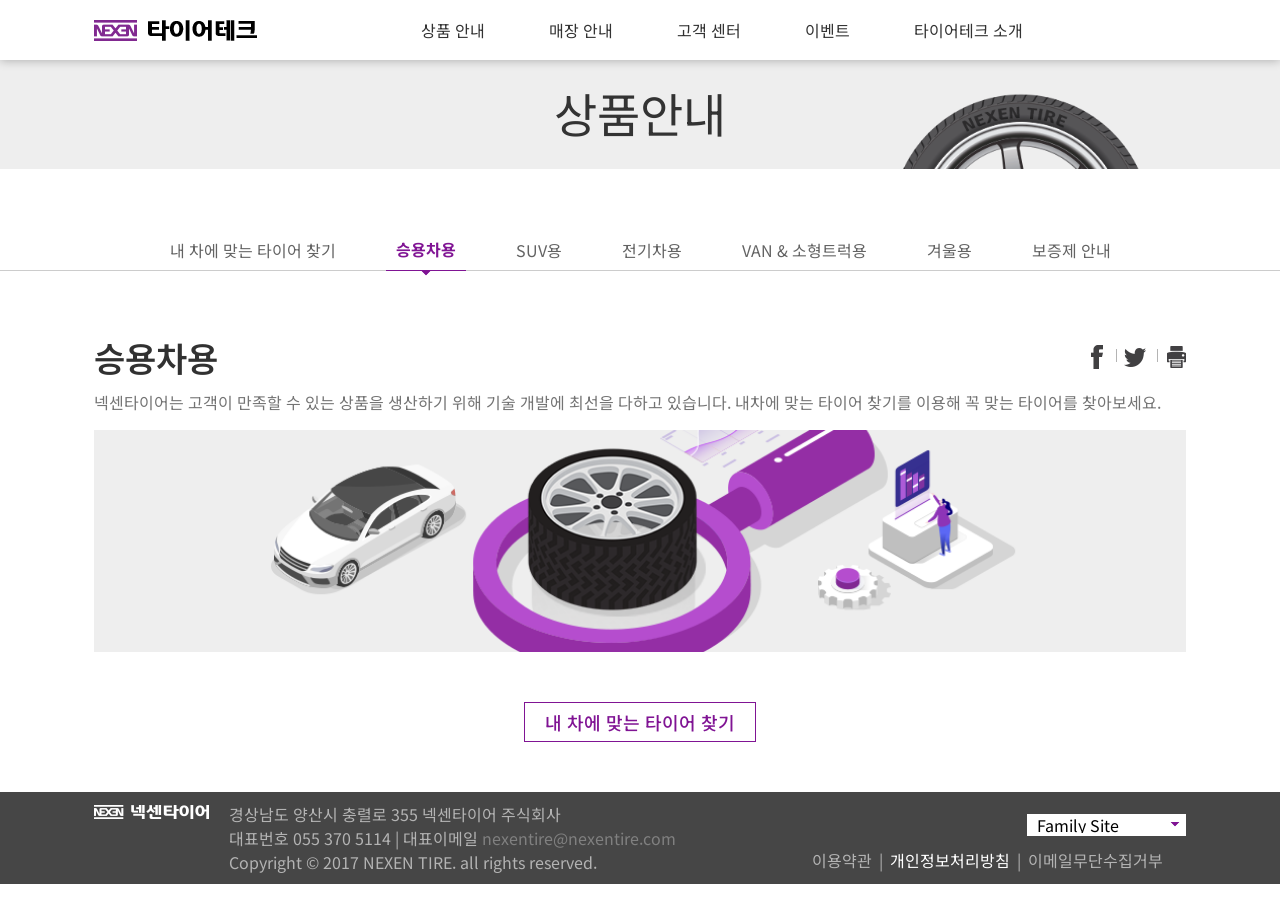
<file: product2.html>
<!DOCTYPE html>
<html lang="ko">
<head>
  <meta charset="UTF-8">
  <meta name="viewport" content="width=device-width, initial-scale=1.0">
  <title>상품안내:: Tire-tech</title>
  <link rel="stylesheet" href="css/style.css">
  <script src="script/js.js" defer></script>
</head>
<body>
  <div id="header_container">
    <header>
      <h1><a href="index.html">타이어테크</a></h1>
      <button class="trigger">
        <span class="bar"></span>
        <span class="bar"></span>
        <span class="bar"></span>
      </button>
      <nav class="gnb">
        <ul class="navList">
          <li>
            <a href="#" class="mainBtn">
              <span>상품 안내</span>
              <div class="icon"></div>
            </a>
            <ul class="sub">
              <li><a href="product1.html">내 차에 맞는 <br>타이어 찾기</a></li>
              <li><a href="product2.html">승용차용</a></li>
              <li><a href="product3.html">SUV용</a></li>
              <li><a href="product4.html">전기차용</a></li>
              <li><a href="product5.html">VAN & 소형트럭용</a></li>
              <li><a href="product6.html">겨울용</a></li>
              <li><a href="product7.html">보증제 안내</a></li>
            </ul>
          </li>
          <li>
            <a href="#" class="mainBtn">
              <span>매장 안내</span>
              <div class="icon"></div>
            </a>
            <ul class="sub">
              <li><a href="shop.html">매장 찾기</a></li>
              <li><a href="shop.html">신규 매장 안내</a></li>
              <li><a href="shop.html">우수 매장 안내</a></li>
            </ul>
          </li>
          <li>
            <a href="#" class="mainBtn">
              <span>고객 센터</span>
              <div class="icon"></div>
            </a>
            <ul class="sub">
              <li><a href="center.html">공지</a></li>
              <li><a href="center.html">고객 문의</a></li>
              <li><a href="center.html">타이어 상식</a></li>
              <li><a href="center.html">타이어 <br>자가 진단</a></li>
            </ul>
          </li>
          <li>
            <a href="#" class="mainBtn">
              <span>이벤트</span>
              <div class="icon"></div>
            </a>
            <ul class="sub">
              <li><a href="event.html">이벤트</a></li>
            </ul>
          </li>
          <li>
            <a href="#" class="mainBtn">
              <span>타이어테크 소개</span>
              <div class="icon"></div>
            </a>
            <ul class="sub">
              <li><a href="about.html">이벤트</a></li>
              <li><a href="about.html">가맹점 <br>개설 안내</a></li>
              <li><a href="about.html">광고/홍보</a></li>
            </ul>
          </li>
        </ul>
      </nav>
    </header>
    <div class="sub_shadow"></div>
  </div>

<div id="sub_container">
  <div class="sub_visual"> 
    <div class="title">
      <h1>상품안내</h1>
    </div>
    <figure>
      <img src="img/sub/product_keyvisual.png" alt="">
    </figure>
  </div>
  <!-- sub_visual end -->
</div>
  <div class="sub_nav">
    <div class="container">
      <table>
        <tr>
          <td ><a href="product1.html">내 차에 맞는 타이어 찾기</a></td>
          <td class="active"><a href="product2.html">승용차용</a></td>
          <td><a href="product3.html">SUV용</a></td>
          <td><a href="product4.html">전기차용</a></td>
          <td><a href="product5.html">VAN & 소형트럭용</a></td>
          <td><a href="product6.html">겨울용</a></td>
          <td><a href="product7.html">보증제 안내</a></td>
        </tr>
      </table>
    </div>
  </div> 
<!-- sub_nav end -->
<div class="content_wrap">
  <div class="container">
    <div class="sub_content">
      <div class="con_title">
        <div class="title_txt"> 
          <h3>승용차용</h3>
          <span>넥센타이어는 고객이 만족할 수 있는 상품을 생산하기 위해 
            기술 개발에 최선을 다하고 있습니다.
            내차에 맞는 타이어 찾기를 이용해 꼭 맞는 타이어를 찾아보세요.</span>
        </div>
        <div class="sns_btns">
          <a href="#"><img src="img/sub/btn_sns1.gif" alt="페북"></a>
          <a href="#"><img src="img/sub/btn_sns2.gif" alt="트위터"></a>
          <a href="#"><img src="img/sub/btn_print.gif" alt="프린트"></a>
        </div>
      </div><!-- con_title end -->
      <div class="sub_main">
        <!-- contents 내용 -->
        <figure class="title_img">
          <img src="img/sub/find_tire_title.png" alt="">
        </figure>
          <div class="fing_btn_wrap">
            <button class="btn">내 차에 맞는 타이어 찾기</button>
          </div>
      </div><!-- sub_main end -->
    </div>
  </div>
</div><!-- .content_wrap -->



  <div id="footer_container">
    <footer>
      <div class="logo">
        <img src="img/footer_logo.png" alt="타이어테크-푸터">
      </div>
      <div class="info">
        경상남도 양산시 충렬로 355 넥센타이어 주식회사<br>
        대표번호 055 370 5114 | 대표이메일 <a href="mailto:nexentire@nexentire.com">nexentire@nexentire.com</a><br>
        Copyright &copy; 2017 NEXEN TIRE. all rights reserved.<br>
      </div>
      
      <div class="familSite_wrap">
        <select id="fam" onchange=" if(this.value != '')window.open( this.value ); ">
					<option value="">Family Site</option>
					<option value="http://www.nexentire.com/">넥센타이어</option>
					<option value="http://www.tirerental.co.kr">넥스트레벨</option>
					<option value="http://www.nexencorp.co.kr/">㈜넥센</option>
					<option value="http://www.knn.co.kr/">KNN</option>
					<option value="http://www.facebook.com/nexentire.korea">넥센타이어 페이스북</option>
					<option value="http://www.youtube.com/user/nexentireglobal">넥센타이어 유튜브</option>
				</select>
      </div>
      <div class="link_wrap">
        <a href="#">이용약관</a> | 
        <a href="#">개인정보처리방침</a> | 
        <a href="#">이메일무단수집거부</a>
      </div>
    </footer>
  </div>
</body>
</html>
</file>
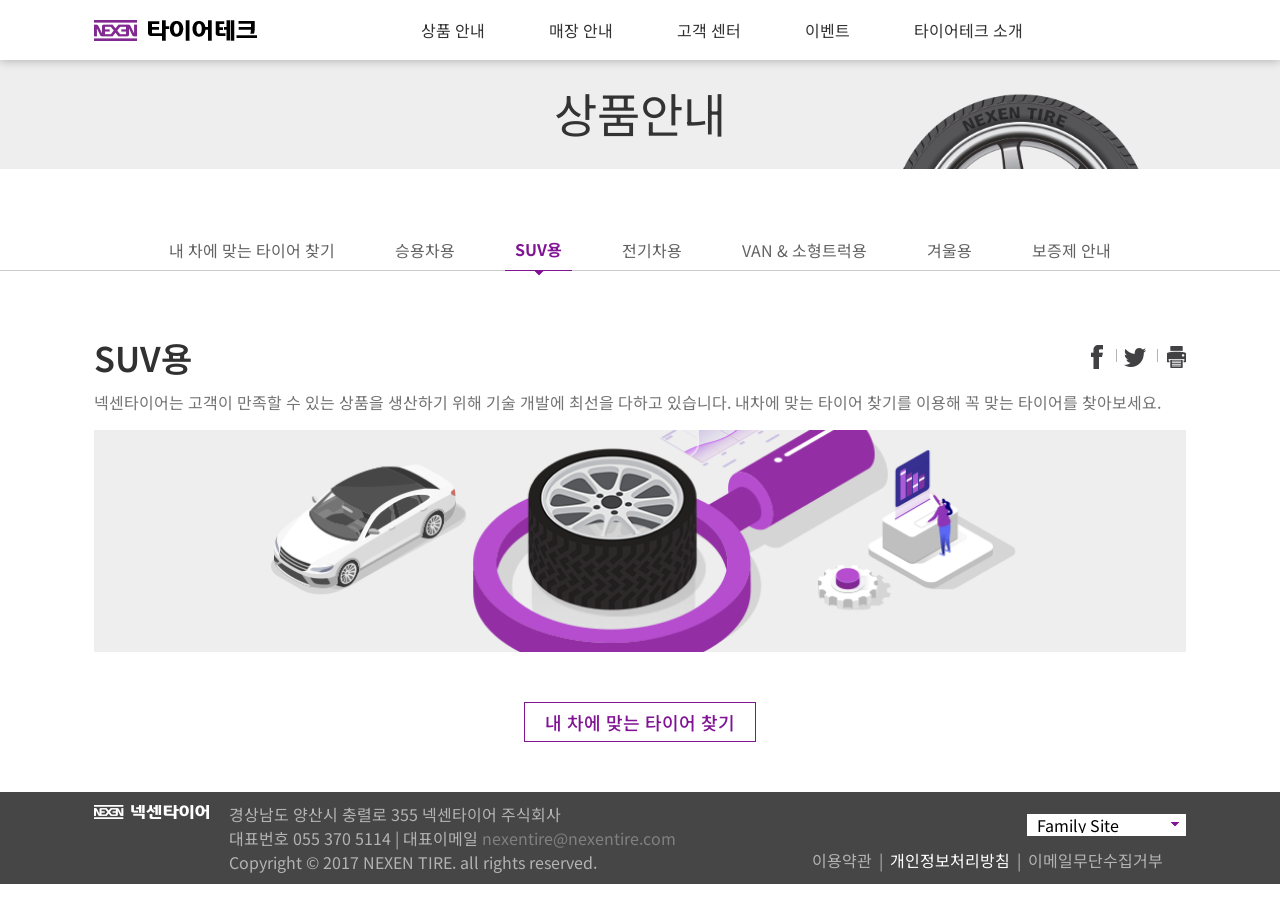
<file: product3.html>
<!DOCTYPE html>
<html lang="ko">
<head>
  <meta charset="UTF-8">
  <meta name="viewport" content="width=device-width, initial-scale=1.0">
  <title>상품안내:: Tire-tech</title>
  <link rel="stylesheet" href="css/style.css">
  <script src="script/js.js" defer></script>
</head>
<body>
  <div id="header_container">
    <header>
      <h1><a href="index.html">타이어테크</a></h1>
      <button class="trigger">
        <span class="bar"></span>
        <span class="bar"></span>
        <span class="bar"></span>
      </button>
      <nav class="gnb">
        <ul class="navList">
          <li>
            <a href="#" class="mainBtn">
              <span>상품 안내</span>
              <div class="icon"></div>
            </a>
            <ul class="sub">
              <li><a href="product1.html">내 차에 맞는 <br>타이어 찾기</a></li>
              <li><a href="product2.html">승용차용</a></li>
              <li><a href="product3.html">SUV용</a></li>
              <li><a href="product4.html">전기차용</a></li>
              <li><a href="product5.html">VAN & 소형트럭용</a></li>
              <li><a href="product6.html">겨울용</a></li>
              <li><a href="product7.html">보증제 안내</a></li>
            </ul>
          </li>
          <li>
            <a href="#" class="mainBtn">
              <span>매장 안내</span>
              <div class="icon"></div>
            </a>
            <ul class="sub">
              <li><a href="shop.html">매장 찾기</a></li>
              <li><a href="shop.html">신규 매장 안내</a></li>
              <li><a href="shop.html">우수 매장 안내</a></li>
            </ul>
          </li>
          <li>
            <a href="#" class="mainBtn">
              <span>고객 센터</span>
              <div class="icon"></div>
            </a>
            <ul class="sub">
              <li><a href="center.html">공지</a></li>
              <li><a href="center.html">고객 문의</a></li>
              <li><a href="center.html">타이어 상식</a></li>
              <li><a href="center.html">타이어 <br>자가 진단</a></li>
            </ul>
          </li>
          <li>
            <a href="#" class="mainBtn">
              <span>이벤트</span>
              <div class="icon"></div>
            </a>
            <ul class="sub">
              <li><a href="event.html">이벤트</a></li>
            </ul>
          </li>
          <li>
            <a href="#" class="mainBtn">
              <span>타이어테크 소개</span>
              <div class="icon"></div>
            </a>
            <ul class="sub">
              <li><a href="about.html">이벤트</a></li>
              <li><a href="about.html">가맹점 <br>개설 안내</a></li>
              <li><a href="about.html">광고/홍보</a></li>
            </ul>
          </li>
        </ul>
      </nav>
    </header>
    <div class="sub_shadow"></div>
  </div>

<div id="sub_container">
  <div class="sub_visual"> 
    <div class="title">
      <h1>상품안내</h1>
    </div>
    <figure>
      <img src="img/sub/product_keyvisual.png" alt="">
    </figure>
  </div>
  <!-- sub_visual end -->
</div>
  <div class="sub_nav">
    <div class="container">
      <table>
        <tr>
          <td ><a href="product1.html">내 차에 맞는 타이어 찾기</a></td>
          <td><a href="product2.html">승용차용</a></td>
          <td class="active"><a href="product3.html">SUV용</a></td>
          <td><a href="product4.html">전기차용</a></td>
          <td><a href="product5.html">VAN & 소형트럭용</a></td>
          <td><a href="product6.html">겨울용</a></td>
          <td><a href="product7.html">보증제 안내</a></td>
        </tr>
      </table>
    </div>
  </div> 
<!-- sub_nav end -->
<div class="content_wrap">
  <div class="container">
    <div class="sub_content">
      <div class="con_title">
        <div class="title_txt"> 
          <h3>SUV용</h3>
          <span>넥센타이어는 고객이 만족할 수 있는 상품을 생산하기 위해 
            기술 개발에 최선을 다하고 있습니다.
            내차에 맞는 타이어 찾기를 이용해 꼭 맞는 타이어를 찾아보세요.</span>
        </div>
        <div class="sns_btns">
          <a href="#"><img src="img/sub/btn_sns1.gif" alt="페북"></a>
          <a href="#"><img src="img/sub/btn_sns2.gif" alt="트위터"></a>
          <a href="#"><img src="img/sub/btn_print.gif" alt="프린트"></a>
        </div>
      </div><!-- con_title end -->
      <div class="sub_main">
        <!-- contents 내용 -->
        <figure class="title_img">
          <img src="img/sub/find_tire_title.png" alt="">
        </figure>
          <div class="fing_btn_wrap">
            <button class="btn">내 차에 맞는 타이어 찾기</button>
          </div>
      </div><!-- sub_main end -->
    </div>
  </div>
</div><!-- .content_wrap -->



  <div id="footer_container">
    <footer>
      <div class="logo">
        <img src="img/footer_logo.png" alt="타이어테크-푸터">
      </div>
      <div class="info">
        경상남도 양산시 충렬로 355 넥센타이어 주식회사<br>
        대표번호 055 370 5114 | 대표이메일 <a href="mailto:nexentire@nexentire.com">nexentire@nexentire.com</a><br>
        Copyright &copy; 2017 NEXEN TIRE. all rights reserved.<br>
      </div>
      
      <div class="familSite_wrap">
        <select id="fam" onchange=" if(this.value != '')window.open( this.value ); ">
					<option value="">Family Site</option>
					<option value="http://www.nexentire.com/">넥센타이어</option>
					<option value="http://www.tirerental.co.kr">넥스트레벨</option>
					<option value="http://www.nexencorp.co.kr/">㈜넥센</option>
					<option value="http://www.knn.co.kr/">KNN</option>
					<option value="http://www.facebook.com/nexentire.korea">넥센타이어 페이스북</option>
					<option value="http://www.youtube.com/user/nexentireglobal">넥센타이어 유튜브</option>
				</select>
      </div>
      <div class="link_wrap">
        <a href="#">이용약관</a> | 
        <a href="#">개인정보처리방침</a> | 
        <a href="#">이메일무단수집거부</a>
      </div>
    </footer>
  </div>
</body>
</html>
</file>
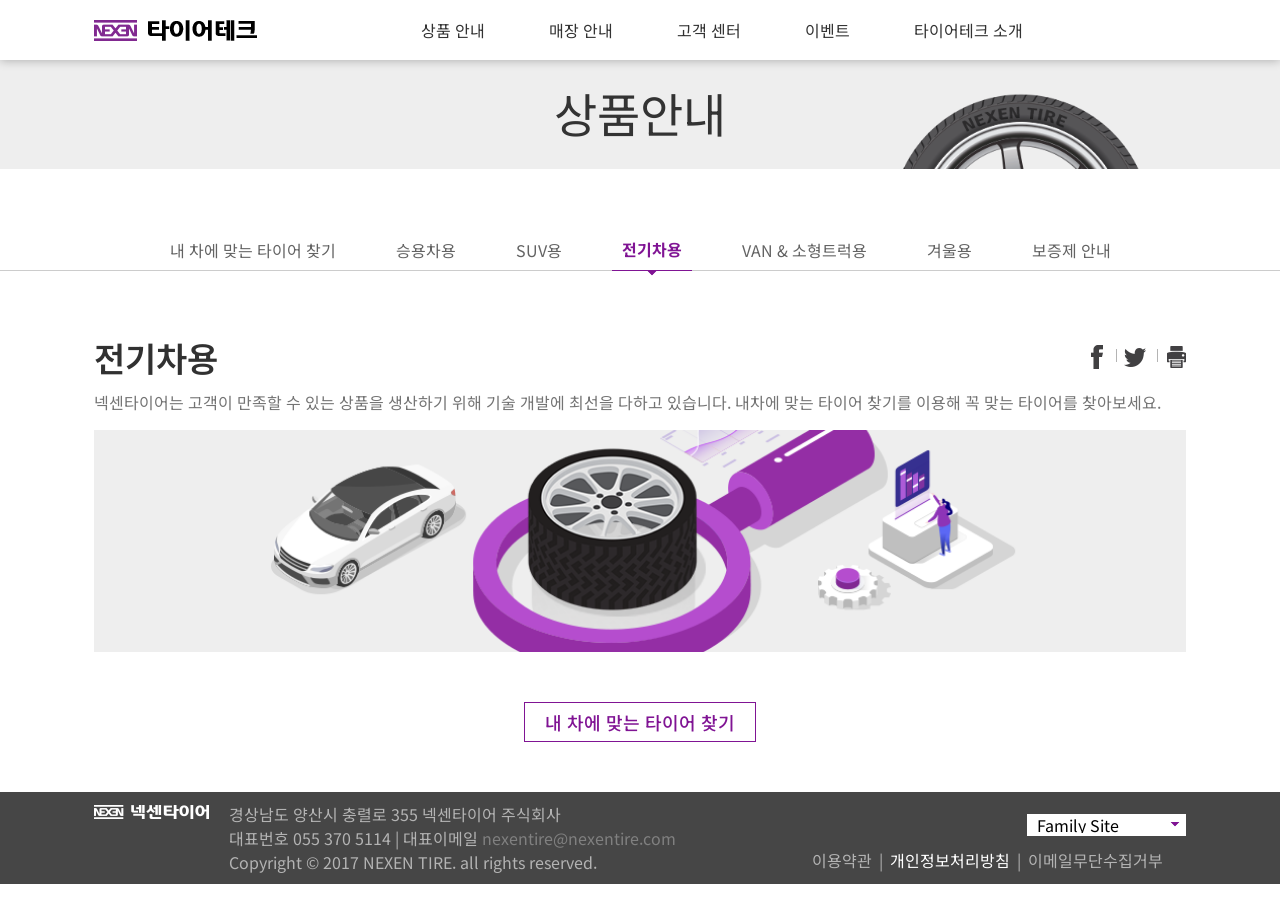
<file: product4.html>
<!DOCTYPE html>
<html lang="ko">
<head>
  <meta charset="UTF-8">
  <meta name="viewport" content="width=device-width, initial-scale=1.0">
  <title>상품안내:: Tire-tech</title>
  <link rel="stylesheet" href="css/style.css">
  <script src="script/js.js" defer></script>
</head>
<body>
  <div id="header_container">
    <header>
      <h1><a href="index.html">타이어테크</a></h1>
      <button class="trigger">
        <span class="bar"></span>
        <span class="bar"></span>
        <span class="bar"></span>
      </button>
      <nav class="gnb">
        <ul class="navList">
          <li>
            <a href="#" class="mainBtn">
              <span>상품 안내</span>
              <div class="icon"></div>
            </a>
            <ul class="sub">
              <li><a href="product1.html">내 차에 맞는 <br>타이어 찾기</a></li>
              <li><a href="product2.html">승용차용</a></li>
              <li><a href="product3.html">SUV용</a></li>
              <li><a href="product4.html">전기차용</a></li>
              <li><a href="product5.html">VAN & 소형트럭용</a></li>
              <li><a href="product6.html">겨울용</a></li>
              <li><a href="product7.html">보증제 안내</a></li>
            </ul>
          </li>
          <li>
            <a href="#" class="mainBtn">
              <span>매장 안내</span>
              <div class="icon"></div>
            </a>
            <ul class="sub">
              <li><a href="shop.html">매장 찾기</a></li>
              <li><a href="shop.html">신규 매장 안내</a></li>
              <li><a href="shop.html">우수 매장 안내</a></li>
            </ul>
          </li>
          <li>
            <a href="#" class="mainBtn">
              <span>고객 센터</span>
              <div class="icon"></div>
            </a>
            <ul class="sub">
              <li><a href="center.html">공지</a></li>
              <li><a href="center.html">고객 문의</a></li>
              <li><a href="center.html">타이어 상식</a></li>
              <li><a href="center.html">타이어 <br>자가 진단</a></li>
            </ul>
          </li>
          <li>
            <a href="#" class="mainBtn">
              <span>이벤트</span>
              <div class="icon"></div>
            </a>
            <ul class="sub">
              <li><a href="event.html">이벤트</a></li>
            </ul>
          </li>
          <li>
            <a href="#" class="mainBtn">
              <span>타이어테크 소개</span>
              <div class="icon"></div>
            </a>
            <ul class="sub">
              <li><a href="about.html">이벤트</a></li>
              <li><a href="about.html">가맹점 <br>개설 안내</a></li>
              <li><a href="about.html">광고/홍보</a></li>
            </ul>
          </li>
        </ul>
      </nav>
    </header>
    <div class="sub_shadow"></div>
  </div>

<div id="sub_container">
  <div class="sub_visual"> 
    <div class="title">
      <h1>상품안내</h1>
    </div>
    <figure>
      <img src="img/sub/product_keyvisual.png" alt="">
    </figure>
  </div>
  <!-- sub_visual end -->
</div>
  <div class="sub_nav">
    <div class="container">
      <table>
        <tr>
          <td><a href="product1.html">내 차에 맞는 타이어 찾기</a></td>
          <td><a href="product2.html">승용차용</a></td>
          <td><a href="product3.html">SUV용</a></td>
          <td class="active"><a href="product4.html">전기차용</a></td>
          <td><a href="product5.html">VAN & 소형트럭용</a></td>
          <td><a href="product6.html">겨울용</a></td>
          <td><a href="product7.html">보증제 안내</a></td>
        </tr>
      </table>
    </div>
  </div> 
<!-- sub_nav end -->
<div class="content_wrap">
  <div class="container">
    <div class="sub_content">
      <div class="con_title">
        <div class="title_txt"> 
          <h3>전기차용</h3>
          <span>넥센타이어는 고객이 만족할 수 있는 상품을 생산하기 위해 
            기술 개발에 최선을 다하고 있습니다.
            내차에 맞는 타이어 찾기를 이용해 꼭 맞는 타이어를 찾아보세요.</span>
        </div>
        <div class="sns_btns">
          <a href="#"><img src="img/sub/btn_sns1.gif" alt="페북"></a>
          <a href="#"><img src="img/sub/btn_sns2.gif" alt="트위터"></a>
          <a href="#"><img src="img/sub/btn_print.gif" alt="프린트"></a>
        </div>
      </div><!-- con_title end -->
      <div class="sub_main">
        <!-- contents 내용 -->
        <figure class="title_img">
          <img src="img/sub/find_tire_title.png" alt="">
        </figure>
          <div class="fing_btn_wrap">
            <button class="btn">내 차에 맞는 타이어 찾기</button>
          </div>
      </div><!-- sub_main end -->
    </div>
  </div>
</div><!-- .content_wrap -->



  <div id="footer_container">
    <footer>
      <div class="logo">
        <img src="img/footer_logo.png" alt="타이어테크-푸터">
      </div>
      <div class="info">
        경상남도 양산시 충렬로 355 넥센타이어 주식회사<br>
        대표번호 055 370 5114 | 대표이메일 <a href="mailto:nexentire@nexentire.com">nexentire@nexentire.com</a><br>
        Copyright &copy; 2017 NEXEN TIRE. all rights reserved.<br>
      </div>
      
      <div class="familSite_wrap">
        <select id="fam" onchange=" if(this.value != '')window.open( this.value ); ">
					<option value="">Family Site</option>
					<option value="http://www.nexentire.com/">넥센타이어</option>
					<option value="http://www.tirerental.co.kr">넥스트레벨</option>
					<option value="http://www.nexencorp.co.kr/">㈜넥센</option>
					<option value="http://www.knn.co.kr/">KNN</option>
					<option value="http://www.facebook.com/nexentire.korea">넥센타이어 페이스북</option>
					<option value="http://www.youtube.com/user/nexentireglobal">넥센타이어 유튜브</option>
				</select>
      </div>
      <div class="link_wrap">
        <a href="#">이용약관</a> | 
        <a href="#">개인정보처리방침</a> | 
        <a href="#">이메일무단수집거부</a>
      </div>
    </footer>
  </div>
</body>
</html>
</file>
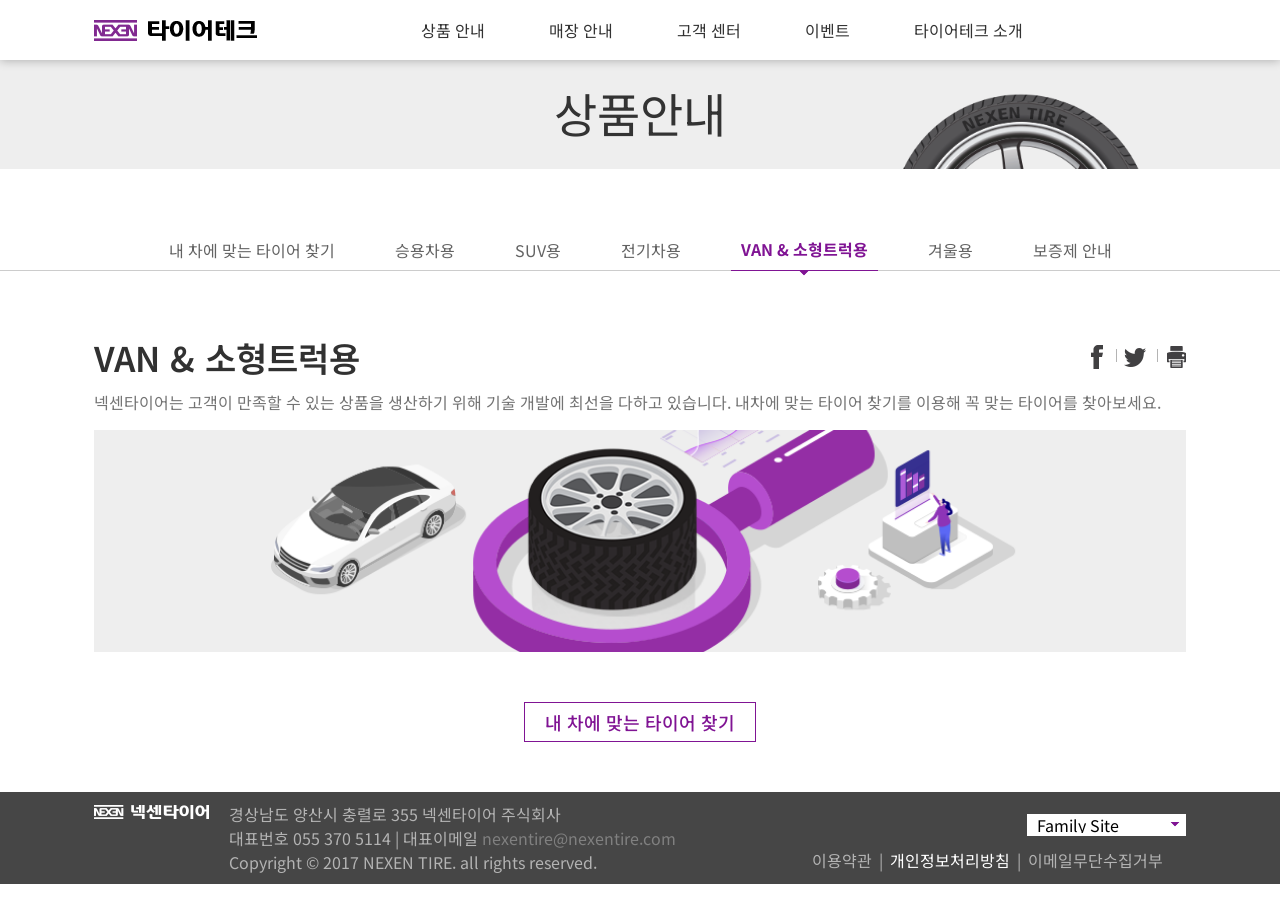
<file: product5.html>
<!DOCTYPE html>
<html lang="ko">
<head>
  <meta charset="UTF-8">
  <meta name="viewport" content="width=device-width, initial-scale=1.0">
  <title>상품안내:: Tire-tech</title>
  <link rel="stylesheet" href="css/style.css">
  <script src="script/js.js" defer></script>
</head>
<body>
  <div id="header_container">
    <header>
      <h1><a href="index.html">타이어테크</a></h1>
      <button class="trigger">
        <span class="bar"></span>
        <span class="bar"></span>
        <span class="bar"></span>
      </button>
      <nav class="gnb">
        <ul class="navList">
          <li>
            <a href="#" class="mainBtn">
              <span>상품 안내</span>
              <div class="icon"></div>
            </a>
            <ul class="sub">
              <li><a href="product1.html">내 차에 맞는 <br>타이어 찾기</a></li>
              <li><a href="product2.html">승용차용</a></li>
              <li><a href="product3.html">SUV용</a></li>
              <li><a href="product4.html">전기차용</a></li>
              <li><a href="product5.html">VAN & 소형트럭용</a></li>
              <li><a href="product6.html">겨울용</a></li>
              <li><a href="product7.html">보증제 안내</a></li>
            </ul>
          </li>
          <li>
            <a href="#" class="mainBtn">
              <span>매장 안내</span>
              <div class="icon"></div>
            </a>
            <ul class="sub">
              <li><a href="shop.html">매장 찾기</a></li>
              <li><a href="shop.html">신규 매장 안내</a></li>
              <li><a href="shop.html">우수 매장 안내</a></li>
            </ul>
          </li>
          <li>
            <a href="#" class="mainBtn">
              <span>고객 센터</span>
              <div class="icon"></div>
            </a>
            <ul class="sub">
              <li><a href="center.html">공지</a></li>
              <li><a href="center.html">고객 문의</a></li>
              <li><a href="center.html">타이어 상식</a></li>
              <li><a href="center.html">타이어 <br>자가 진단</a></li>
            </ul>
          </li>
          <li>
            <a href="#" class="mainBtn">
              <span>이벤트</span>
              <div class="icon"></div>
            </a>
            <ul class="sub">
              <li><a href="event.html">이벤트</a></li>
            </ul>
          </li>
          <li>
            <a href="#" class="mainBtn">
              <span>타이어테크 소개</span>
              <div class="icon"></div>
            </a>
            <ul class="sub">
              <li><a href="about.html">이벤트</a></li>
              <li><a href="about.html">가맹점 <br>개설 안내</a></li>
              <li><a href="about.html">광고/홍보</a></li>
            </ul>
          </li>
        </ul>
      </nav>
    </header>
    <div class="sub_shadow"></div>
  </div>

<div id="sub_container">
  <div class="sub_visual"> 
    <div class="title">
      <h1>상품안내</h1>
    </div>
    <figure>
      <img src="img/sub/product_keyvisual.png" alt="">
    </figure>
  </div>
  <!-- sub_visual end -->
</div>
  <div class="sub_nav">
    <div class="container">
      <table>
        <tr>
          <td><a href="product1.html">내 차에 맞는 타이어 찾기</a></td>
          <td><a href="product2.html">승용차용</a></td>
          <td><a href="product3.html">SUV용</a></td>
          <td ><a href="product4.html">전기차용</a></td>
          <td class="active"><a href="product5.html">VAN & 소형트럭용</a></td>
          <td><a href="product6.html">겨울용</a></td>
          <td><a href="product7.html">보증제 안내</a></td>
        </tr>
      </table>
    </div>
  </div> 
<!-- sub_nav end -->
<div class="content_wrap">
  <div class="container">
    <div class="sub_content">
      <div class="con_title">
        <div class="title_txt"> 
          <h3>VAN & 소형트럭용</h3>
          <span>넥센타이어는 고객이 만족할 수 있는 상품을 생산하기 위해 
            기술 개발에 최선을 다하고 있습니다.
            내차에 맞는 타이어 찾기를 이용해 꼭 맞는 타이어를 찾아보세요.</span>
        </div>
        <div class="sns_btns">
          <a href="#"><img src="img/sub/btn_sns1.gif" alt="페북"></a>
          <a href="#"><img src="img/sub/btn_sns2.gif" alt="트위터"></a>
          <a href="#"><img src="img/sub/btn_print.gif" alt="프린트"></a>
        </div>
      </div><!-- con_title end -->
      <div class="sub_main">
        <!-- contents 내용 -->
        <figure class="title_img">
          <img src="img/sub/find_tire_title.png" alt="">
        </figure>
          <div class="fing_btn_wrap">
            <button class="btn">내 차에 맞는 타이어 찾기</button>
          </div>
      </div><!-- sub_main end -->
    </div>
  </div>
</div><!-- .content_wrap -->



  <div id="footer_container">
    <footer>
      <div class="logo">
        <img src="img/footer_logo.png" alt="타이어테크-푸터">
      </div>
      <div class="info">
        경상남도 양산시 충렬로 355 넥센타이어 주식회사<br>
        대표번호 055 370 5114 | 대표이메일 <a href="mailto:nexentire@nexentire.com">nexentire@nexentire.com</a><br>
        Copyright &copy; 2017 NEXEN TIRE. all rights reserved.<br>
      </div>
      
      <div class="familSite_wrap">
        <select id="fam" onchange=" if(this.value != '')window.open( this.value ); ">
					<option value="">Family Site</option>
					<option value="http://www.nexentire.com/">넥센타이어</option>
					<option value="http://www.tirerental.co.kr">넥스트레벨</option>
					<option value="http://www.nexencorp.co.kr/">㈜넥센</option>
					<option value="http://www.knn.co.kr/">KNN</option>
					<option value="http://www.facebook.com/nexentire.korea">넥센타이어 페이스북</option>
					<option value="http://www.youtube.com/user/nexentireglobal">넥센타이어 유튜브</option>
				</select>
      </div>
      <div class="link_wrap">
        <a href="#">이용약관</a> | 
        <a href="#">개인정보처리방침</a> | 
        <a href="#">이메일무단수집거부</a>
      </div>
    </footer>
  </div>
</body>
</html>
</file>
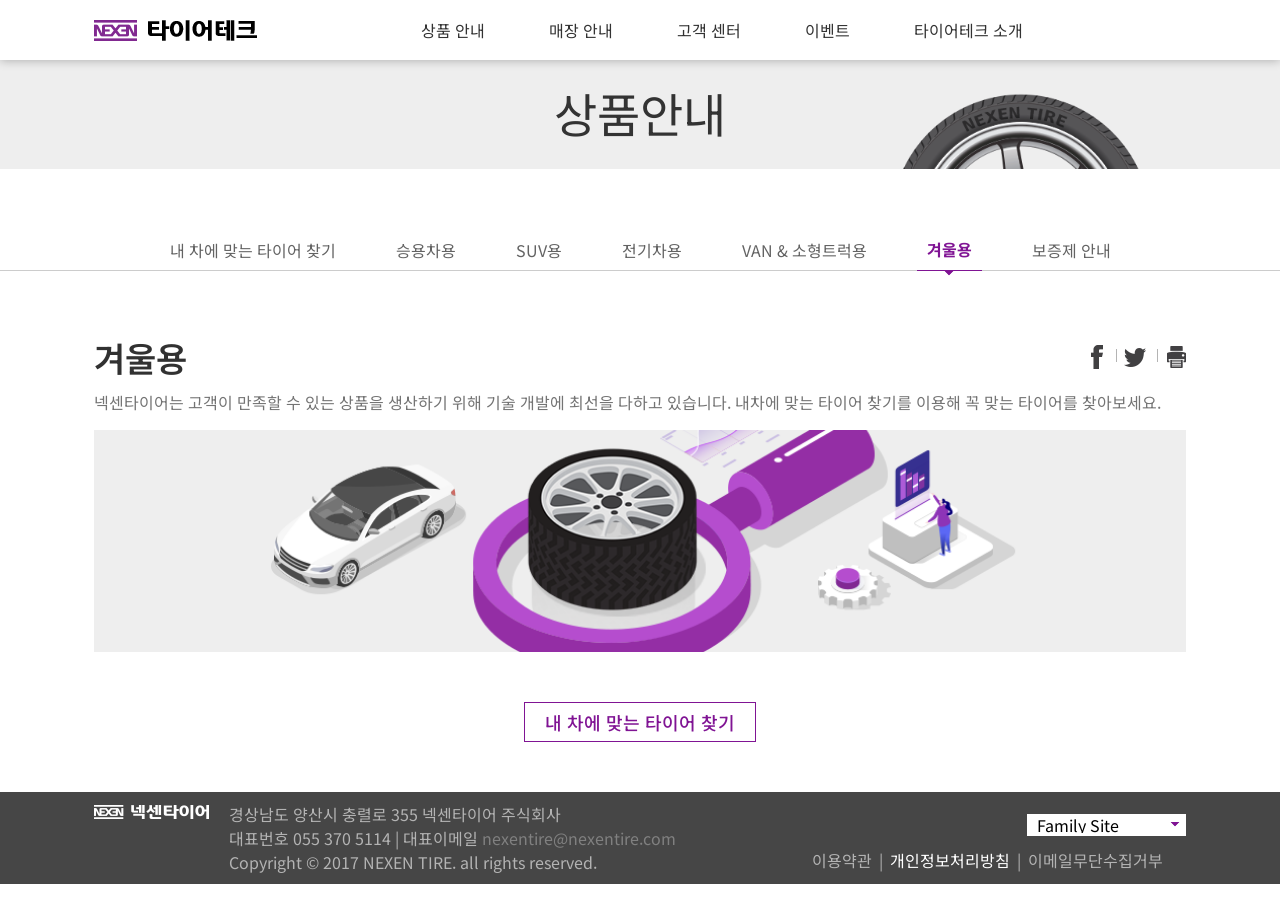
<file: product6.html>
<!DOCTYPE html>
<html lang="ko">
<head>
  <meta charset="UTF-8">
  <meta name="viewport" content="width=device-width, initial-scale=1.0">
  <title>상품안내:: Tire-tech</title>
  <link rel="stylesheet" href="css/style.css">
  <script src="script/js.js" defer></script>
</head>
<body>
  <div id="header_container">
    <header>
      <h1><a href="index.html">타이어테크</a></h1>
      <button class="trigger">
        <span class="bar"></span>
        <span class="bar"></span>
        <span class="bar"></span>
      </button>
      <nav class="gnb">
        <ul class="navList">
          <li>
            <a href="#" class="mainBtn">
              <span>상품 안내</span>
              <div class="icon"></div>
            </a>
            <ul class="sub">
              <li><a href="product1.html">내 차에 맞는 <br>타이어 찾기</a></li>
              <li><a href="product2.html">승용차용</a></li>
              <li><a href="product3.html">SUV용</a></li>
              <li><a href="product4.html">전기차용</a></li>
              <li><a href="product5.html">VAN & 소형트럭용</a></li>
              <li><a href="product6.html">겨울용</a></li>
              <li><a href="product7.html">보증제 안내</a></li>
            </ul>
          </li>
          <li>
            <a href="#" class="mainBtn">
              <span>매장 안내</span>
              <div class="icon"></div>
            </a>
            <ul class="sub">
              <li><a href="shop.html">매장 찾기</a></li>
              <li><a href="shop.html">신규 매장 안내</a></li>
              <li><a href="shop.html">우수 매장 안내</a></li>
            </ul>
          </li>
          <li>
            <a href="#" class="mainBtn">
              <span>고객 센터</span>
              <div class="icon"></div>
            </a>
            <ul class="sub">
              <li><a href="center.html">공지</a></li>
              <li><a href="center.html">고객 문의</a></li>
              <li><a href="center.html">타이어 상식</a></li>
              <li><a href="center.html">타이어 <br>자가 진단</a></li>
            </ul>
          </li>
          <li>
            <a href="#" class="mainBtn">
              <span>이벤트</span>
              <div class="icon"></div>
            </a>
            <ul class="sub">
              <li><a href="event.html">이벤트</a></li>
            </ul>
          </li>
          <li>
            <a href="#" class="mainBtn">
              <span>타이어테크 소개</span>
              <div class="icon"></div>
            </a>
            <ul class="sub">
              <li><a href="about.html">이벤트</a></li>
              <li><a href="about.html">가맹점 <br>개설 안내</a></li>
              <li><a href="about.html">광고/홍보</a></li>
            </ul>
          </li>
        </ul>
      </nav>
    </header>
    <div class="sub_shadow"></div>
  </div>

<div id="sub_container">
  <div class="sub_visual"> 
    <div class="title">
      <h1>상품안내</h1>
    </div>
    <figure>
      <img src="img/sub/product_keyvisual.png" alt="">
    </figure>
  </div>
  <!-- sub_visual end -->
</div>
  <div class="sub_nav">
    <div class="container">
      <table>
        <tr>
          <td><a href="product1.html">내 차에 맞는 타이어 찾기</a></td>
          <td><a href="product2.html">승용차용</a></td>
          <td><a href="product3.html">SUV용</a></td>
          <td ><a href="product4.html">전기차용</a></td>
          <td><a href="product5.html">VAN & 소형트럭용</a></td>
          <td class="active"><a href="product6.html">겨울용</a></td>
          <td><a href="product7.html">보증제 안내</a></td>
        </tr>
      </table>
    </div>
  </div> 
<!-- sub_nav end -->
<div class="content_wrap">
  <div class="container">
    <div class="sub_content">
      <div class="con_title">
        <div class="title_txt"> 
          <h3>겨울용</h3>
          <span>넥센타이어는 고객이 만족할 수 있는 상품을 생산하기 위해 
            기술 개발에 최선을 다하고 있습니다.
            내차에 맞는 타이어 찾기를 이용해 꼭 맞는 타이어를 찾아보세요.</span>
        </div>
        <div class="sns_btns">
          <a href="#"><img src="img/sub/btn_sns1.gif" alt="페북"></a>
          <a href="#"><img src="img/sub/btn_sns2.gif" alt="트위터"></a>
          <a href="#"><img src="img/sub/btn_print.gif" alt="프린트"></a>
        </div>
      </div><!-- con_title end -->
      <div class="sub_main">
        <!-- contents 내용 -->
        <figure class="title_img">
          <img src="img/sub/find_tire_title.png" alt="">
        </figure>
          <div class="fing_btn_wrap">
            <button class="btn">내 차에 맞는 타이어 찾기</button>
          </div>
      </div><!-- sub_main end -->
    </div>
  </div>
</div><!-- .content_wrap -->



  <div id="footer_container">
    <footer>
      <div class="logo">
        <img src="img/footer_logo.png" alt="타이어테크-푸터">
      </div>
      <div class="info">
        경상남도 양산시 충렬로 355 넥센타이어 주식회사<br>
        대표번호 055 370 5114 | 대표이메일 <a href="mailto:nexentire@nexentire.com">nexentire@nexentire.com</a><br>
        Copyright &copy; 2017 NEXEN TIRE. all rights reserved.<br>
      </div>
      
      <div class="familSite_wrap">
        <select id="fam" onchange=" if(this.value != '')window.open( this.value ); ">
					<option value="">Family Site</option>
					<option value="http://www.nexentire.com/">넥센타이어</option>
					<option value="http://www.tirerental.co.kr">넥스트레벨</option>
					<option value="http://www.nexencorp.co.kr/">㈜넥센</option>
					<option value="http://www.knn.co.kr/">KNN</option>
					<option value="http://www.facebook.com/nexentire.korea">넥센타이어 페이스북</option>
					<option value="http://www.youtube.com/user/nexentireglobal">넥센타이어 유튜브</option>
				</select>
      </div>
      <div class="link_wrap">
        <a href="#">이용약관</a> | 
        <a href="#">개인정보처리방침</a> | 
        <a href="#">이메일무단수집거부</a>
      </div>
    </footer>
  </div>
</body>
</html>
</file>
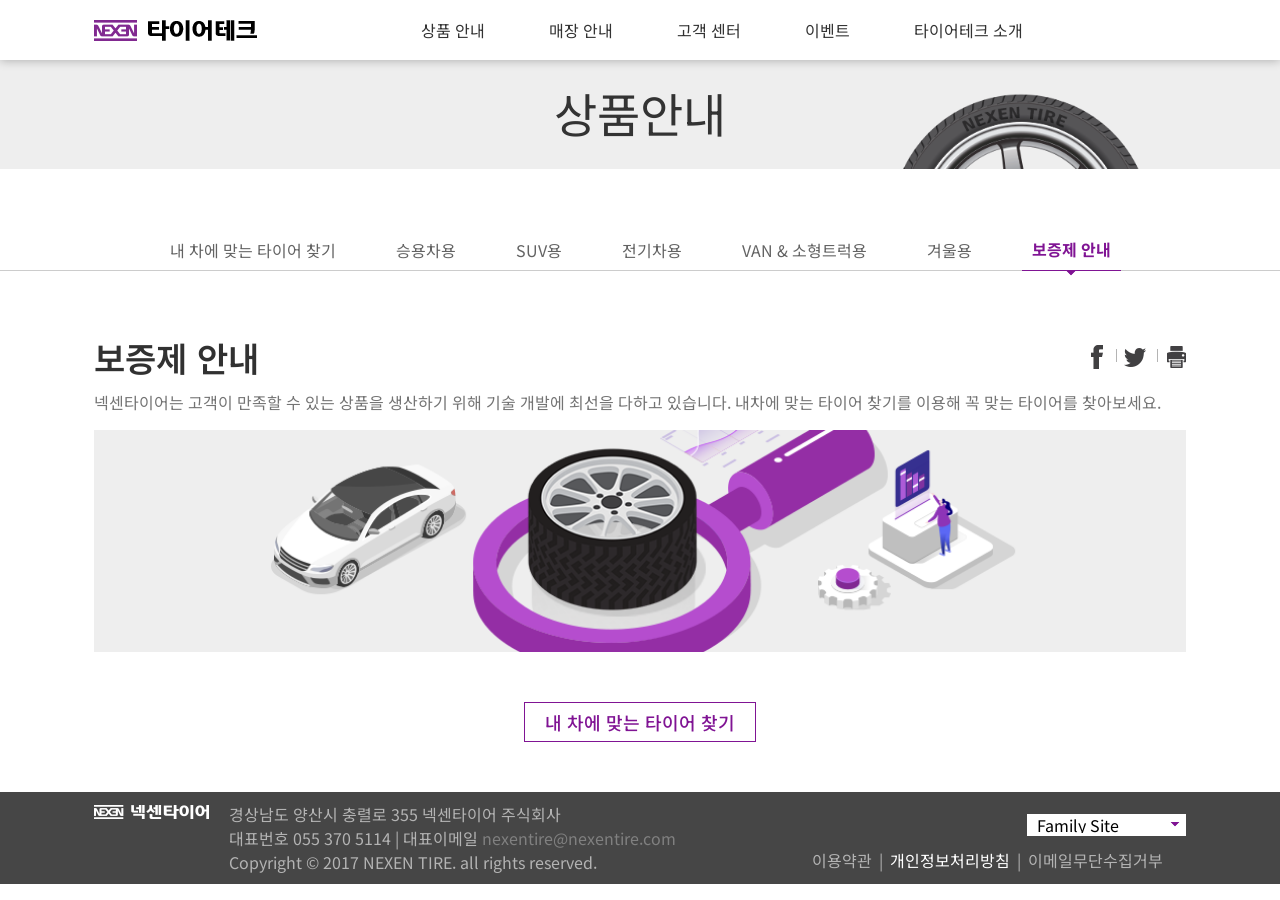
<file: product7.html>
<!DOCTYPE html>
<html lang="ko">
<head>
  <meta charset="UTF-8">
  <meta name="viewport" content="width=device-width, initial-scale=1.0">
  <title>상품안내:: Tire-tech</title>
  <link rel="stylesheet" href="css/style.css">
  <script src="script/js.js" defer></script>
</head>
<body>
  <div id="header_container">
    <header>
      <h1><a href="index.html">타이어테크</a></h1>
      <button class="trigger">
        <span class="bar"></span>
        <span class="bar"></span>
        <span class="bar"></span>
      </button>
      <nav class="gnb">
        <ul class="navList">
          <li>
            <a href="#" class="mainBtn">
              <span>상품 안내</span>
              <div class="icon"></div>
            </a>
            <ul class="sub">
              <li><a href="product1.html">내 차에 맞는 <br>타이어 찾기</a></li>
              <li><a href="product2.html">승용차용</a></li>
              <li><a href="product3.html">SUV용</a></li>
              <li><a href="product4.html">전기차용</a></li>
              <li><a href="product5.html">VAN & 소형트럭용</a></li>
              <li><a href="product6.html">겨울용</a></li>
              <li><a href="product7.html">보증제 안내</a></li>
            </ul>
          </li>
          <li>
            <a href="#" class="mainBtn">
              <span>매장 안내</span>
              <div class="icon"></div>
            </a>
            <ul class="sub">
              <li><a href="shop.html">매장 찾기</a></li>
              <li><a href="shop.html">신규 매장 안내</a></li>
              <li><a href="shop.html">우수 매장 안내</a></li>
            </ul>
          </li>
          <li>
            <a href="#" class="mainBtn">
              <span>고객 센터</span>
              <div class="icon"></div>
            </a>
            <ul class="sub">
              <li><a href="center.html">공지</a></li>
              <li><a href="center.html">고객 문의</a></li>
              <li><a href="center.html">타이어 상식</a></li>
              <li><a href="center.html">타이어 <br>자가 진단</a></li>
            </ul>
          </li>
          <li>
            <a href="#" class="mainBtn">
              <span>이벤트</span>
              <div class="icon"></div>
            </a>
            <ul class="sub">
              <li><a href="event.html">이벤트</a></li>
            </ul>
          </li>
          <li>
            <a href="#" class="mainBtn">
              <span>타이어테크 소개</span>
              <div class="icon"></div>
            </a>
            <ul class="sub">
              <li><a href="about.html">이벤트</a></li>
              <li><a href="about.html">가맹점 <br>개설 안내</a></li>
              <li><a href="about.html">광고/홍보</a></li>
            </ul>
          </li>
        </ul>
      </nav>
    </header>
    <div class="sub_shadow"></div>
  </div>

<div id="sub_container">
  <div class="sub_visual"> 
    <div class="title">
      <h1>상품안내</h1>
    </div>
    <figure>
      <img src="img/sub/product_keyvisual.png" alt="">
    </figure>
  </div>
  <!-- sub_visual end -->
</div>
  <div class="sub_nav">
    <div class="container">
      <table>
        <tr>
          <td><a href="product1.html">내 차에 맞는 타이어 찾기</a></td>
          <td><a href="product2.html">승용차용</a></td>
          <td><a href="product3.html">SUV용</a></td>
          <td ><a href="product4.html">전기차용</a></td>
          <td><a href="product5.html">VAN & 소형트럭용</a></td>
          <td><a href="product6.html">겨울용</a></td>
          <td class="active"><a href="product7.html">보증제 안내</a></td>
        </tr>
      </table>
    </div>
  </div> 
<!-- sub_nav end -->
<div class="content_wrap">
  <div class="container">
    <div class="sub_content">
      <div class="con_title">
        <div class="title_txt"> 
          <h3>보증제 안내</h3>
          <span>넥센타이어는 고객이 만족할 수 있는 상품을 생산하기 위해 
            기술 개발에 최선을 다하고 있습니다.
            내차에 맞는 타이어 찾기를 이용해 꼭 맞는 타이어를 찾아보세요.</span>
        </div>
        <div class="sns_btns">
          <a href="#"><img src="img/sub/btn_sns1.gif" alt="페북"></a>
          <a href="#"><img src="img/sub/btn_sns2.gif" alt="트위터"></a>
          <a href="#"><img src="img/sub/btn_print.gif" alt="프린트"></a>
        </div>
      </div><!-- con_title end -->
      <div class="sub_main">
        <!-- contents 내용 -->
        <figure class="title_img">
          <img src="img/sub/find_tire_title.png" alt="">
        </figure>
          <div class="fing_btn_wrap">
            <button class="btn">내 차에 맞는 타이어 찾기</button>
          </div>
      </div><!-- sub_main end -->
    </div>
  </div>
</div><!-- .content_wrap -->



  <div id="footer_container">
    <footer>
      <div class="logo">
        <img src="img/footer_logo.png" alt="타이어테크-푸터">
      </div>
      <div class="info">
        경상남도 양산시 충렬로 355 넥센타이어 주식회사<br>
        대표번호 055 370 5114 | 대표이메일 <a href="mailto:nexentire@nexentire.com">nexentire@nexentire.com</a><br>
        Copyright &copy; 2017 NEXEN TIRE. all rights reserved.<br>
      </div>
      
      <div class="familSite_wrap">
        <select id="fam" onchange=" if(this.value != '')window.open( this.value ); ">
					<option value="">Family Site</option>
					<option value="http://www.nexentire.com/">넥센타이어</option>
					<option value="http://www.tirerental.co.kr">넥스트레벨</option>
					<option value="http://www.nexencorp.co.kr/">㈜넥센</option>
					<option value="http://www.knn.co.kr/">KNN</option>
					<option value="http://www.facebook.com/nexentire.korea">넥센타이어 페이스북</option>
					<option value="http://www.youtube.com/user/nexentireglobal">넥센타이어 유튜브</option>
				</select>
      </div>
      <div class="link_wrap">
        <a href="#">이용약관</a> | 
        <a href="#">개인정보처리방침</a> | 
        <a href="#">이메일무단수집거부</a>
      </div>
    </footer>
  </div>
</body>
</html>
</file>
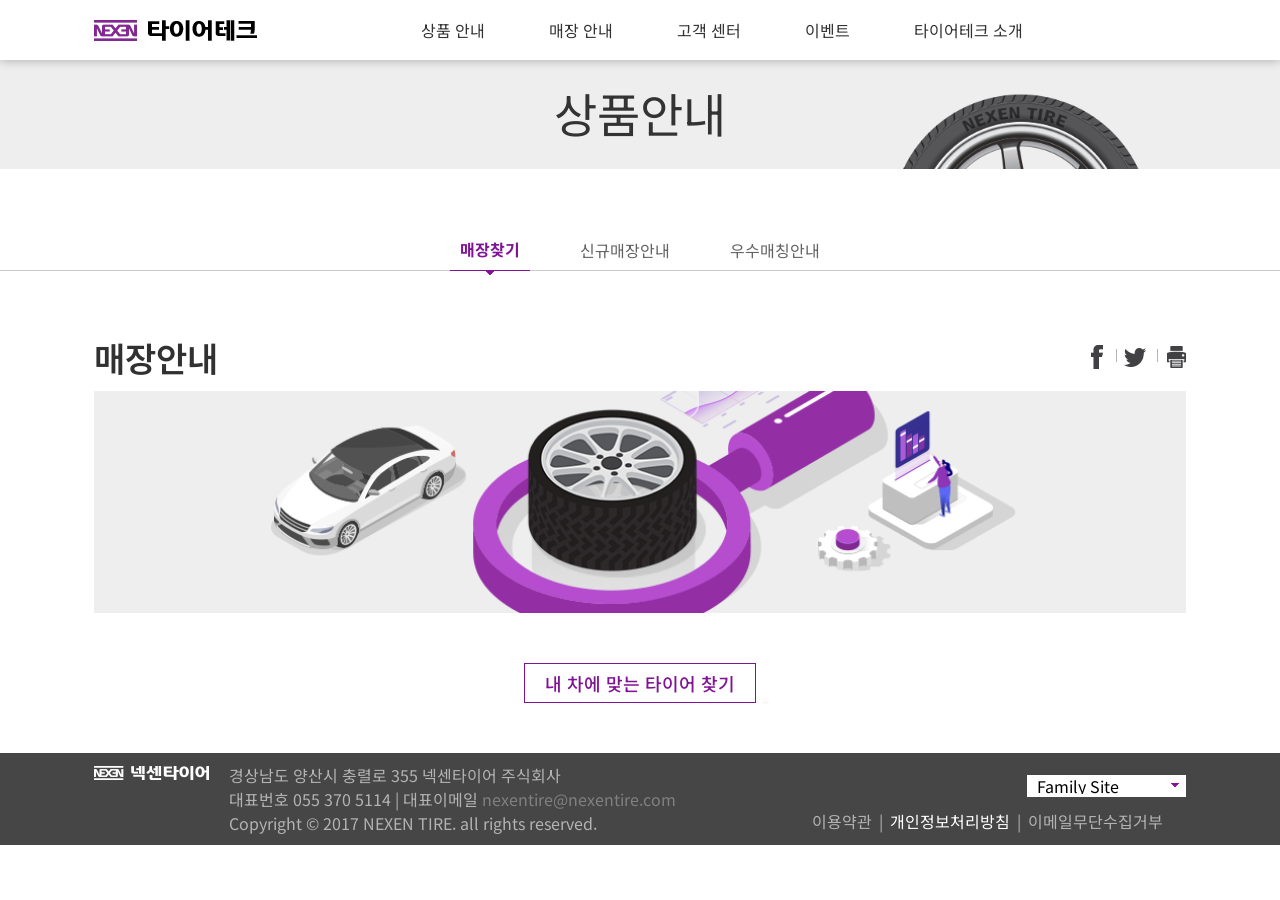
<file: shop.html>
<!DOCTYPE html>
<html lang="ko">
<head>
  <meta charset="UTF-8">
  <meta name="viewport" content="width=device-width, initial-scale=1.0">
  <title>매장안내:: Tire-tech</title>
  <link rel="stylesheet" href="css/style.css">
  <script src="script/js.js" defer></script>
</head>
<body>
  <div id="header_container">
    <header>
      <h1><a href="index.html">타이어테크</a></h1>
      <button class="trigger">
        <span class="bar"></span>
        <span class="bar"></span>
        <span class="bar"></span>
      </button>
      <nav class="gnb">
        <ul class="navList">
          <li>
            <a href="#" class="mainBtn">
              <span>상품 안내</span>
              <div class="icon"></div>
            </a>
            <ul class="sub">
              <li><a href="product1.html">내 차에 맞는 <br>타이어 찾기</a></li>
              <li><a href="product2.html">승용차용</a></li>
              <li><a href="product3.html">SUV용</a></li>
              <li><a href="product4.html">전기차용</a></li>
              <li><a href="product5.html">VAN & 소형트럭용</a></li>
              <li><a href="product6.html">겨울용</a></li>
              <li><a href="product7.html">보증제 안내</a></li>
            </ul>
          </li>
          <li>
            <a href="#" class="mainBtn">
              <span>매장 안내</span>
              <div class="icon"></div>
            </a>
            <ul class="sub">
              <li><a href="shop.html">매장 찾기</a></li>
              <li><a href="shop.html">신규 매장 안내</a></li>
              <li><a href="shop.html">우수 매장 안내</a></li>
            </ul>
          </li>
          <li>
            <a href="#" class="mainBtn">
              <span>고객 센터</span>
              <div class="icon"></div>
            </a>
            <ul class="sub">
              <li><a href="center.html">공지</a></li>
              <li><a href="center.html">고객 문의</a></li>
              <li><a href="center.html">타이어 상식</a></li>
              <li><a href="center.html">타이어 <br>자가 진단</a></li>
            </ul>
          </li>
          <li>
            <a href="#" class="mainBtn">
              <span>이벤트</span>
              <div class="icon"></div>
            </a>
            <ul class="sub">
              <li><a href="event.html">이벤트</a></li>
            </ul>
          </li>
          <li>
            <a href="#" class="mainBtn">
              <span>타이어테크 소개</span>
              <div class="icon"></div>
            </a>
            <ul class="sub">
              <li><a href="about.html">이벤트</a></li>
              <li><a href="about.html">가맹점 <br>개설 안내</a></li>
              <li><a href="about.html">광고/홍보</a></li>
            </ul>
          </li>
        </ul>
      </nav>
    </header>
    <div class="sub_shadow"></div>
  </div>

<div id="sub_container">
  <div class="sub_visual"> 
    <div class="title">
      <h1>상품안내</h1>
    </div>
    <figure>
      <img src="img/sub/product_keyvisual.png" alt="">
    </figure>
  </div>
  <!-- sub_visual end -->
</div>
  <div class="sub_nav">
    <div class="container">
      <table>
        <tr>
          <td class="active"><a href="shop.html">매장찾기</a></td>
          <td><a href="shop.html">신규매장안내</a></td>
          <td><a href="shop.html">우수매칭안내</a></td>
        </tr>
      </table>
    </div>
  </div> 
<!-- sub_nav end -->
<div class="content_wrap">
  <div class="container">
    <div class="sub_content">
      <div class="con_title">
        <div class="title_txt"> 
          <h3>매장안내</h3>
          <span></span>
        </div>
        <div class="sns_btns">
          <a href="#"><img src="img/sub/btn_sns1.gif" alt="페북"></a>
          <a href="#"><img src="img/sub/btn_sns2.gif" alt="트위터"></a>
          <a href="#"><img src="img/sub/btn_print.gif" alt="프린트"></a>
        </div>
      </div><!-- con_title end -->
      <div class="sub_main">
        <!-- contents 내용 -->
        <figure class="title_img">
          <img src="img/sub/find_tire_title.png" alt="">
        </figure>
          <div class="fing_btn_wrap">
            <button class="btn">내 차에 맞는 타이어 찾기</button>
          </div>
      </div><!-- sub_main end -->
    </div>
  </div>
</div><!-- .content_wrap -->



  <div id="footer_container">
    <footer>
      <div class="logo">
        <img src="img/footer_logo.png" alt="타이어테크-푸터">
      </div>
      <div class="info">
        경상남도 양산시 충렬로 355 넥센타이어 주식회사<br>
        대표번호 055 370 5114 | 대표이메일 <a href="mailto:nexentire@nexentire.com">nexentire@nexentire.com</a><br>
        Copyright &copy; 2017 NEXEN TIRE. all rights reserved.<br>
      </div>
      
      <div class="familSite_wrap">
        <select id="fam" onchange=" if(this.value != '')window.open( this.value ); ">
					<option value="">Family Site</option>
					<option value="http://www.nexentire.com/">넥센타이어</option>
					<option value="http://www.tirerental.co.kr">넥스트레벨</option>
					<option value="http://www.nexencorp.co.kr/">㈜넥센</option>
					<option value="http://www.knn.co.kr/">KNN</option>
					<option value="http://www.facebook.com/nexentire.korea">넥센타이어 페이스북</option>
					<option value="http://www.youtube.com/user/nexentireglobal">넥센타이어 유튜브</option>
				</select>
      </div>
      <div class="link_wrap">
        <a href="#">이용약관</a> | 
        <a href="#">개인정보처리방침</a> | 
        <a href="#">이메일무단수집거부</a>
      </div>
    </footer>
  </div>
</body>
</html>
</file>
<file: css/style.css>
@charset "UTF-8";

@import url(reset.css);
@import url(head.css);
@import url(visual.css);
@import url(main.css);
@import url(sns.css);
@import url(footer.css);
@import url(sub.css);
</file>
